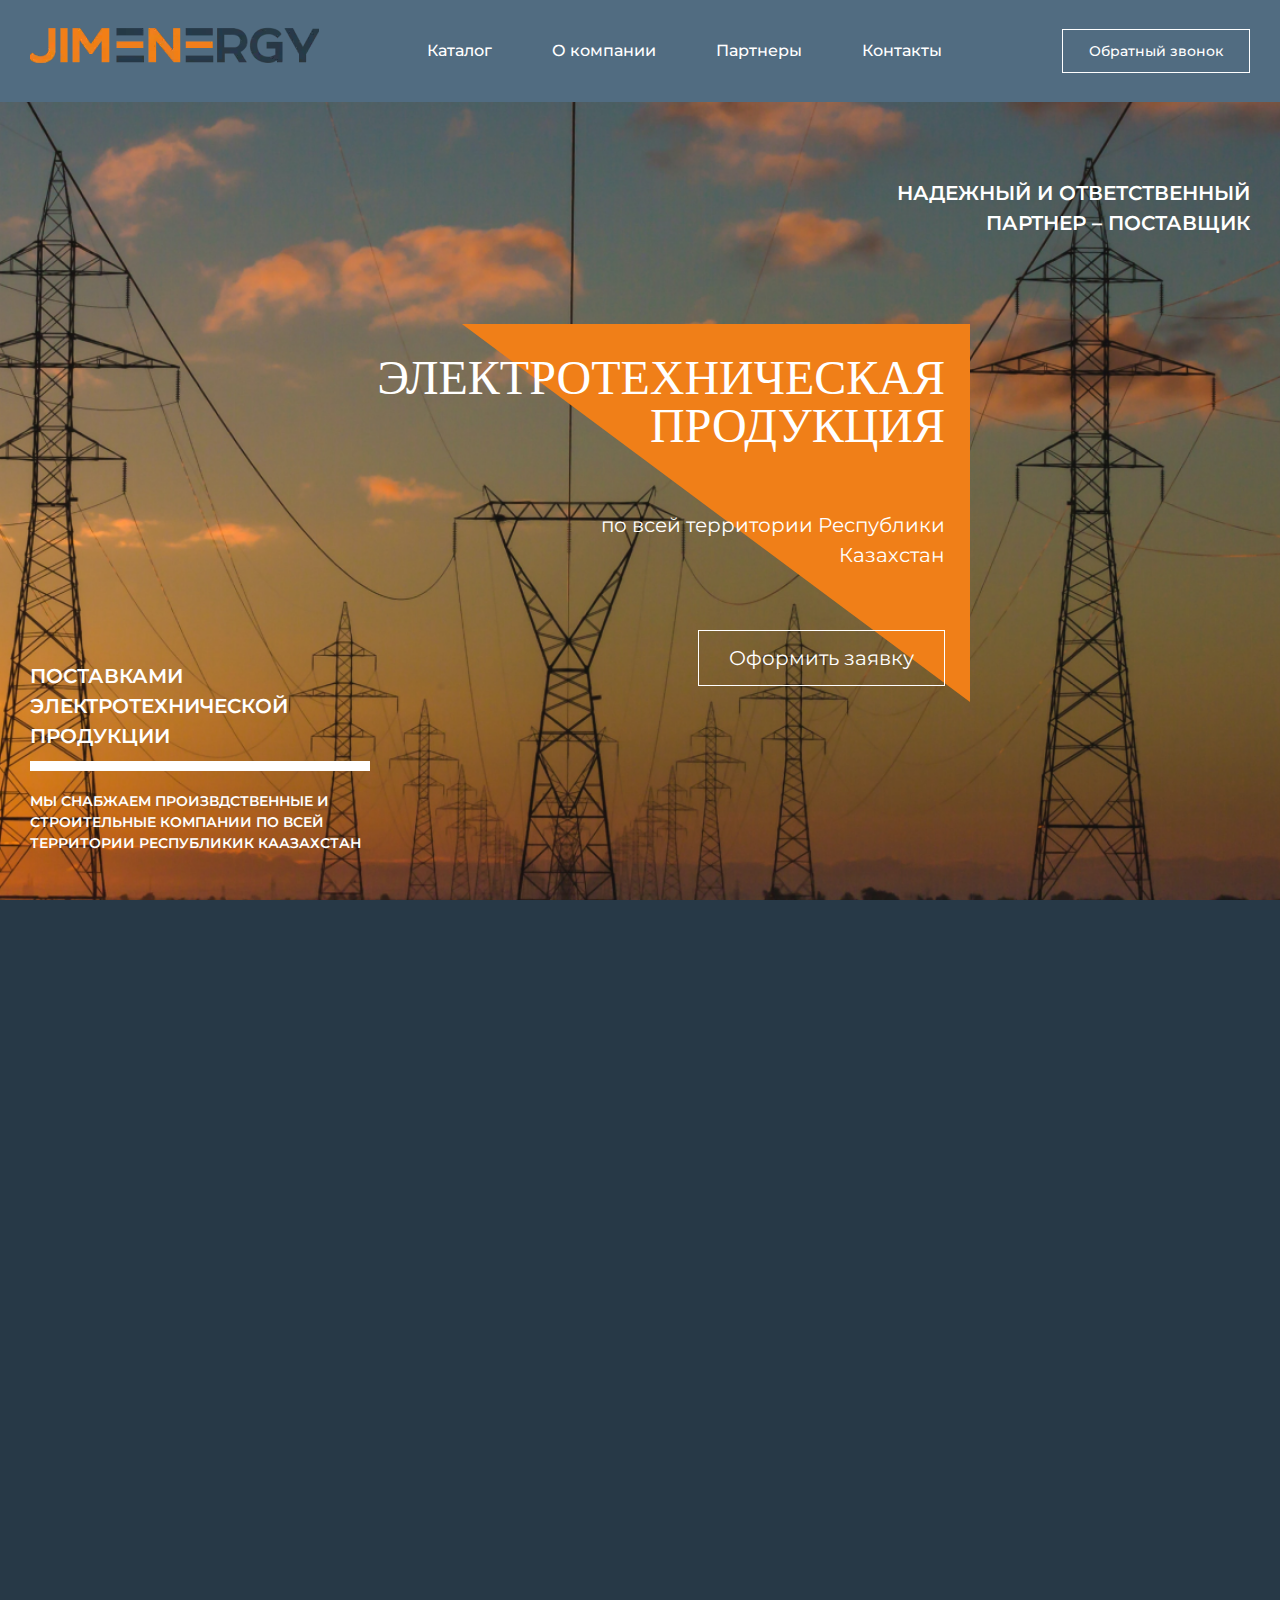
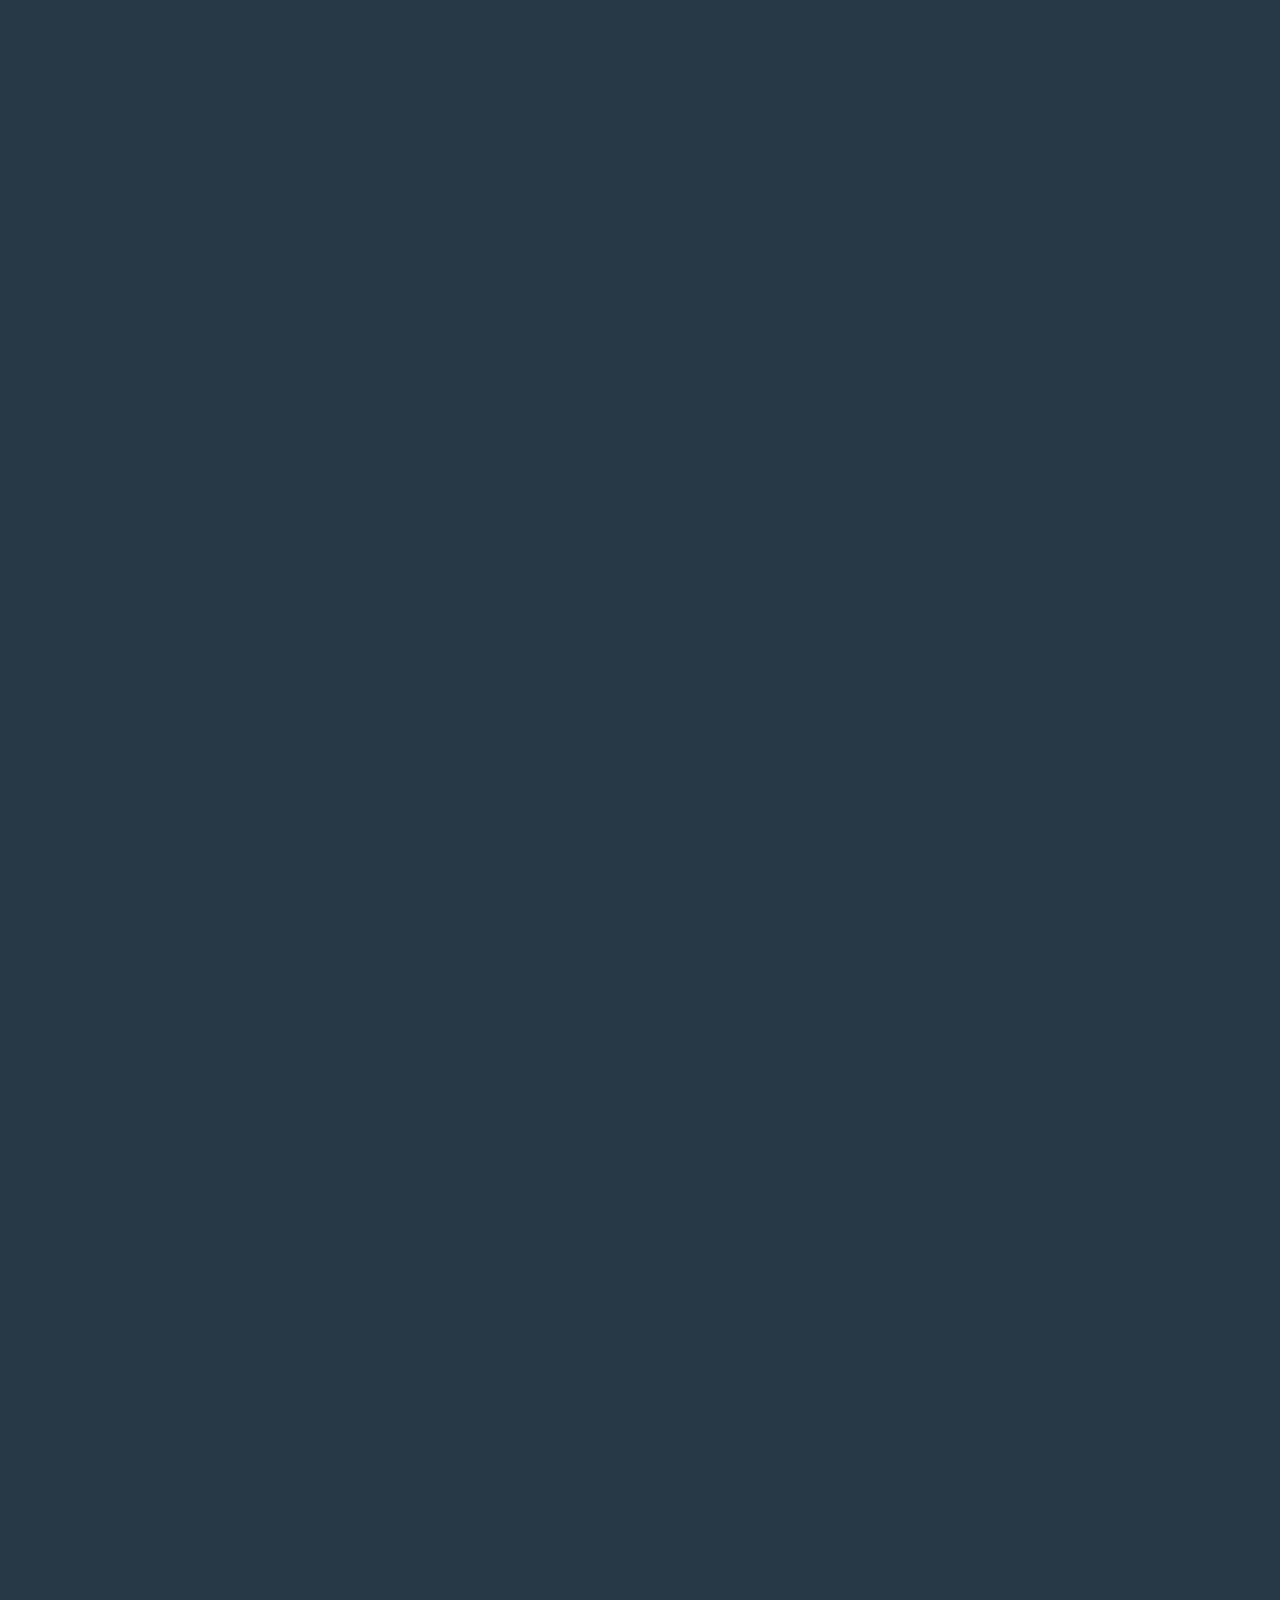
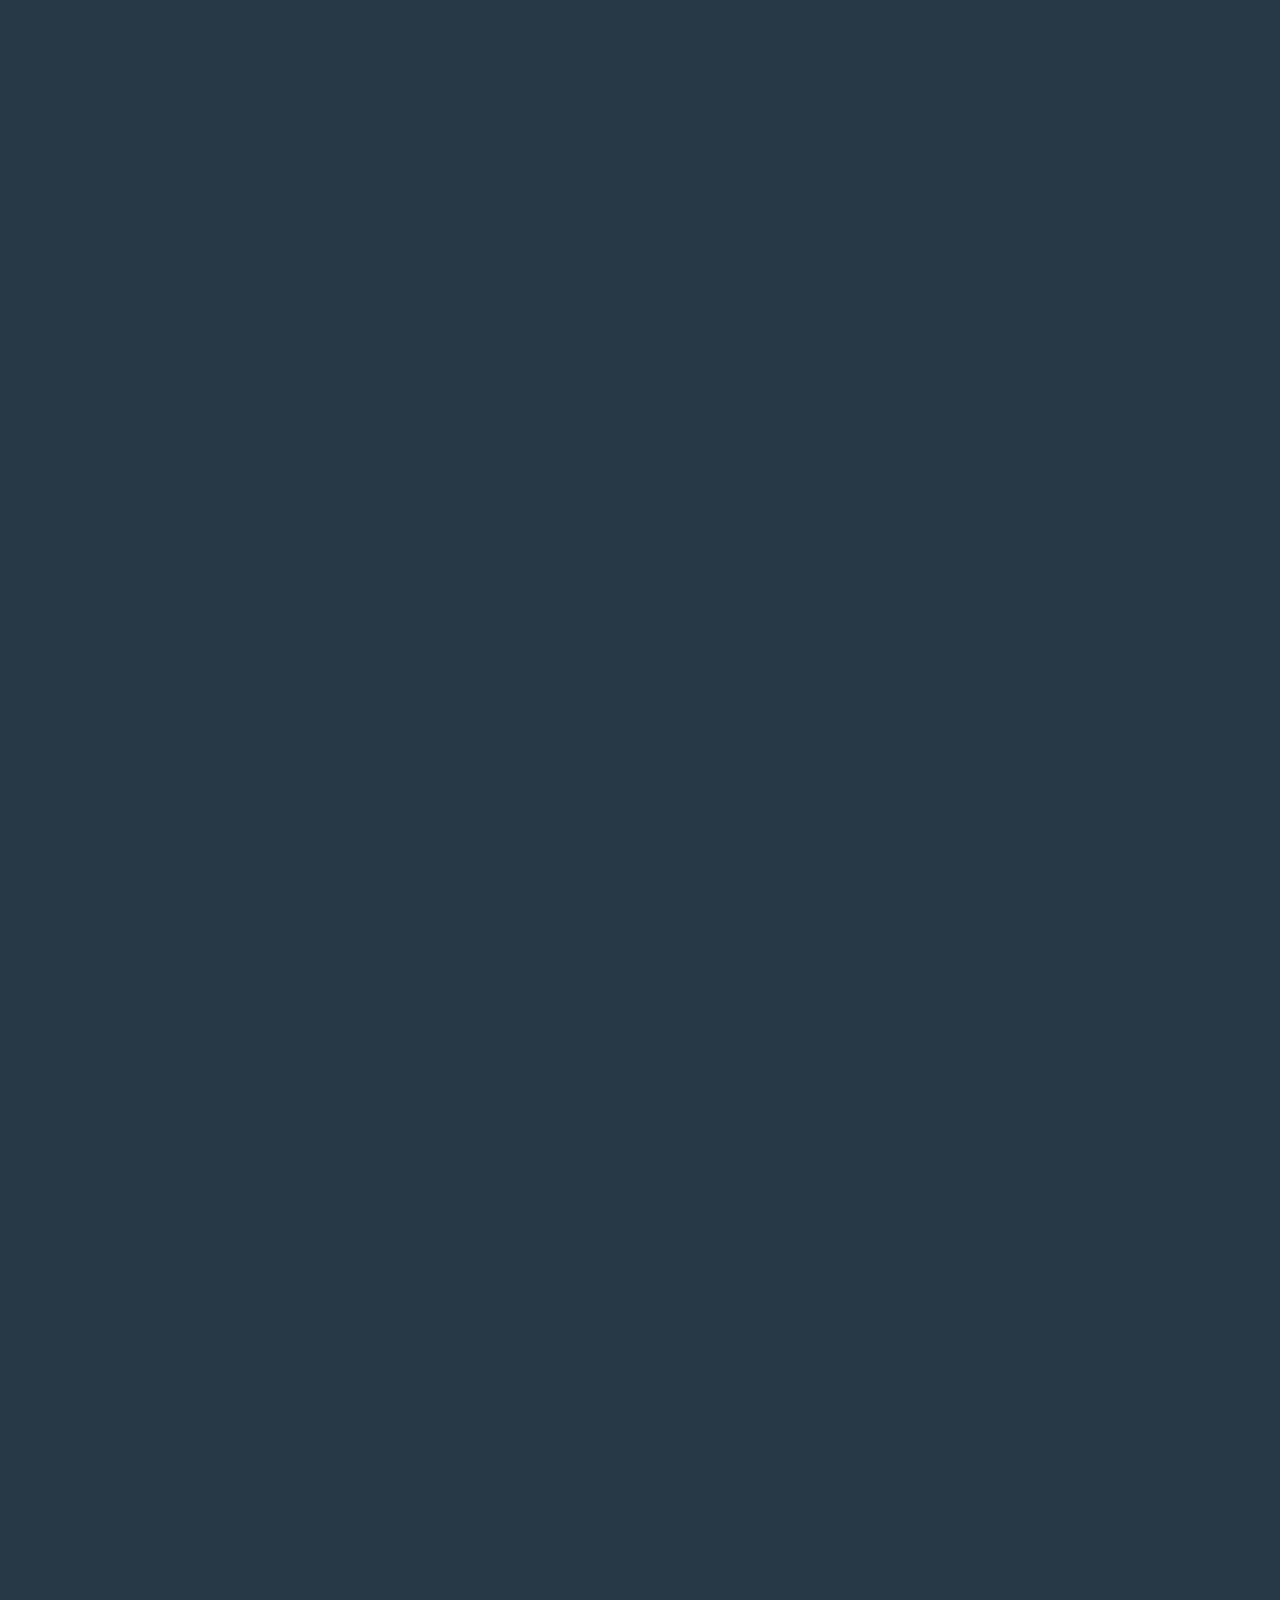
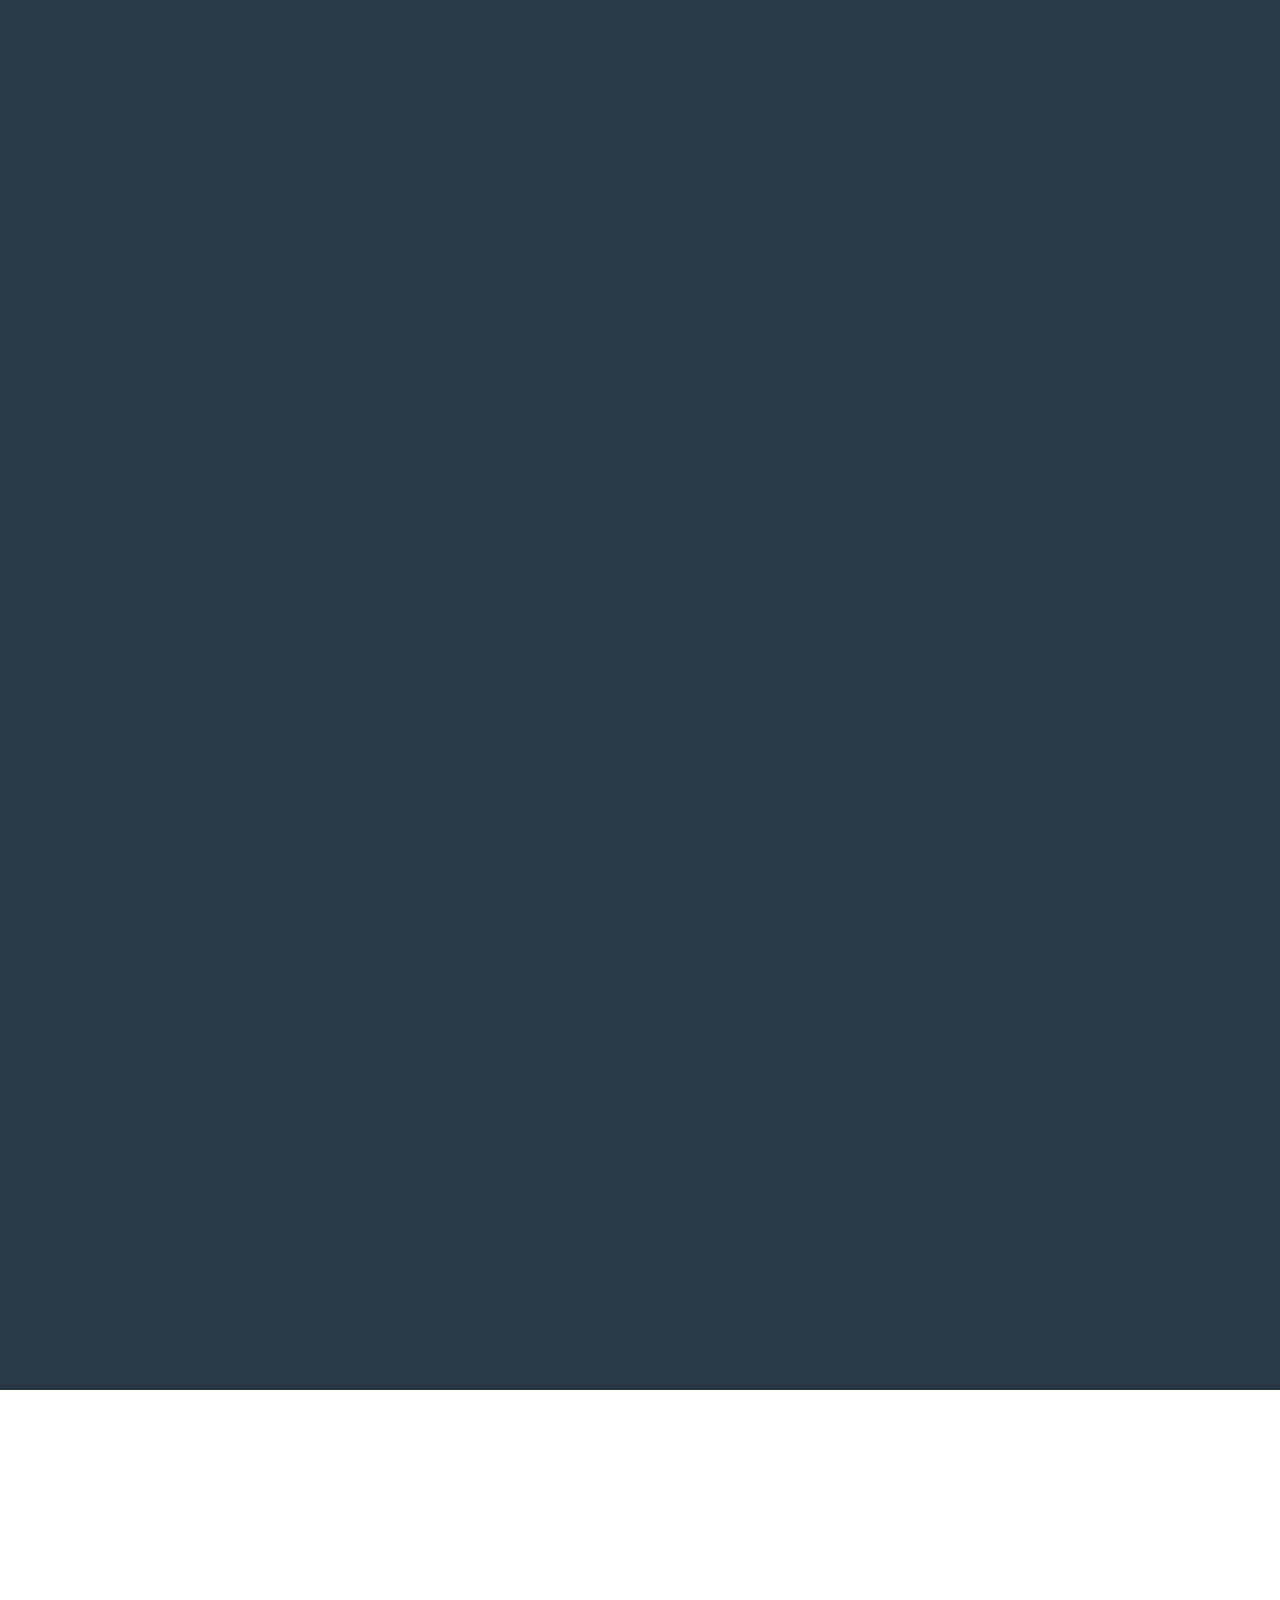
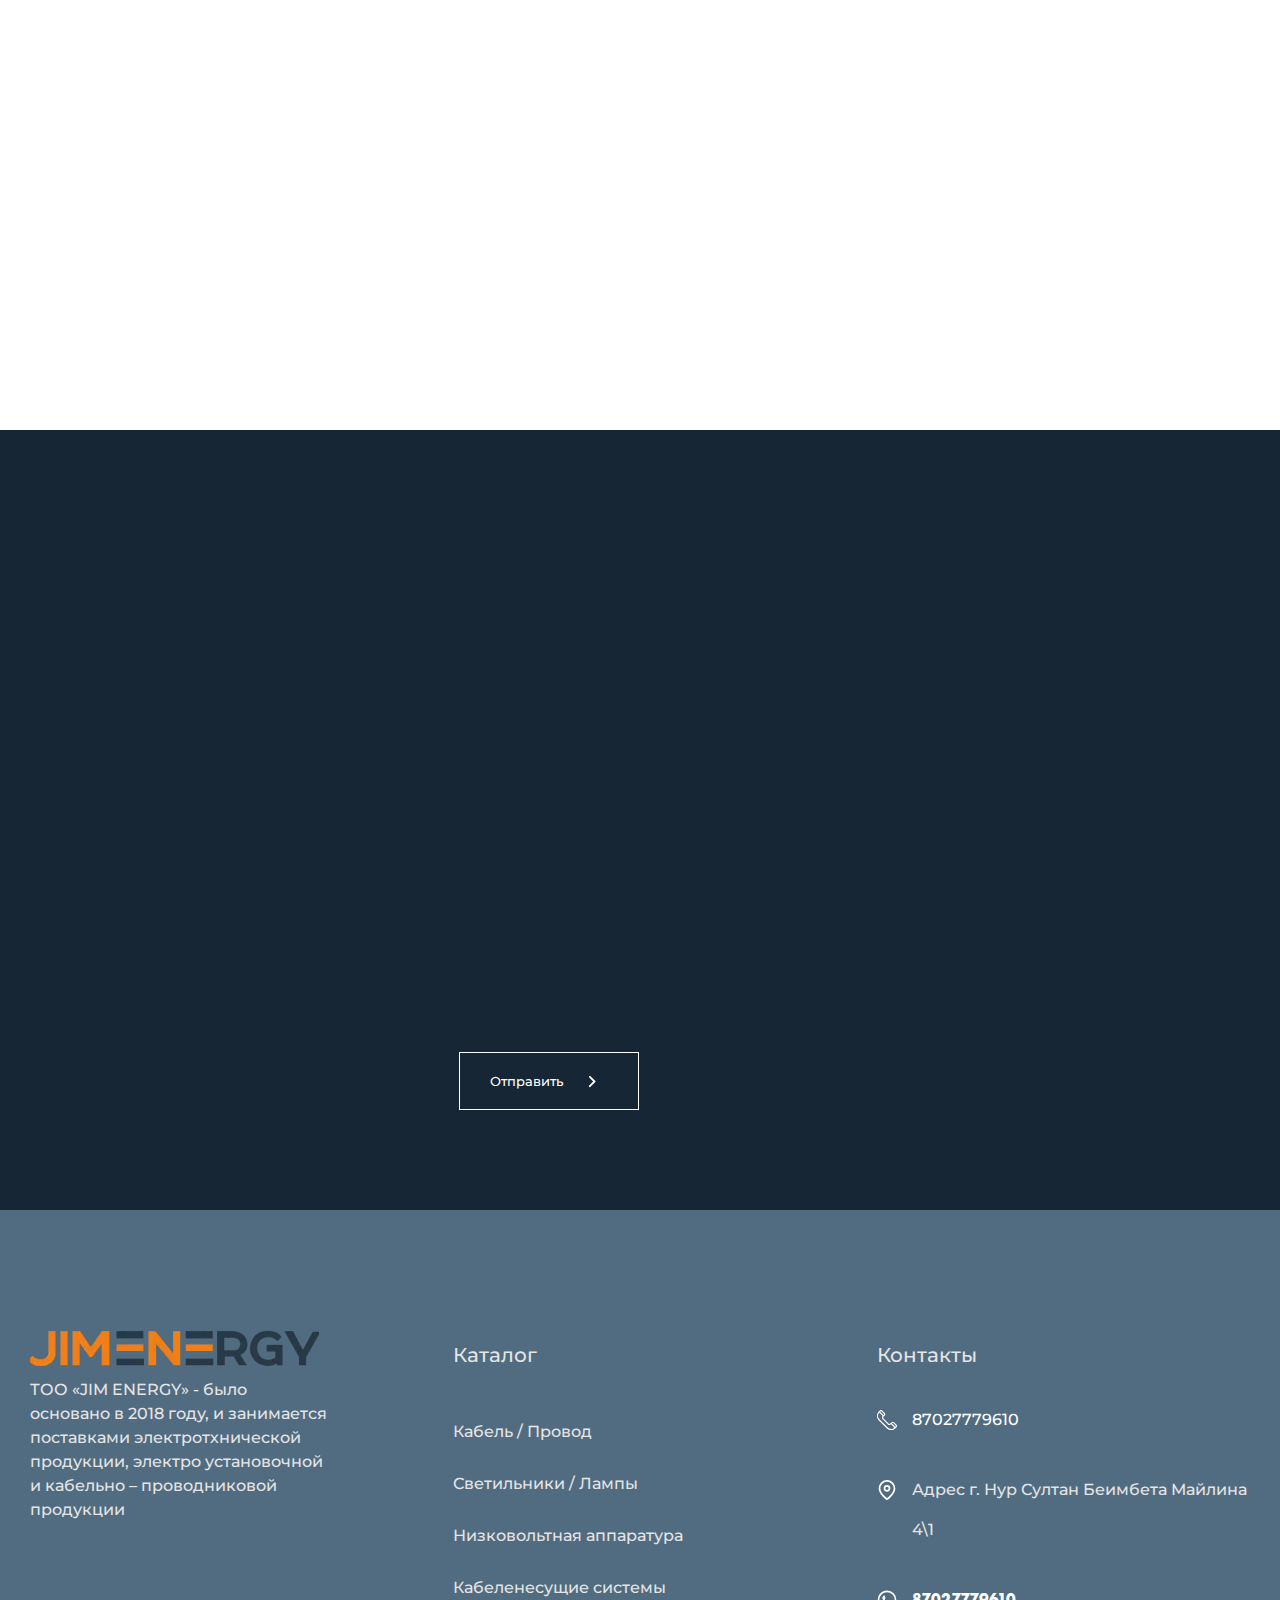
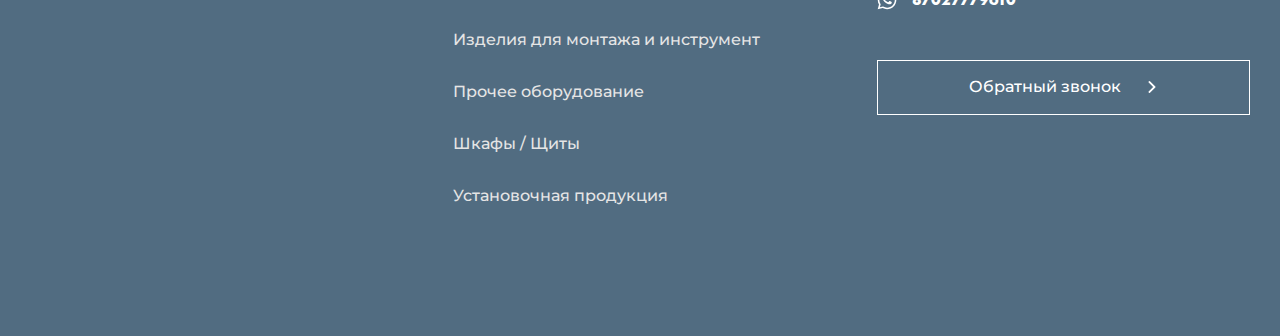
<file: index.html>
<!DOCTYPE html><html lang="ru"><head>    <meta charset="UTF-8">    <meta name="viewport" content="width=device-width, initial-scale=1.0">    <meta http-equiv="X-UA-Compatible" content="ie=edge">    <link rel="stylesheet" href="css/style.min.css">    <title>JimEnergy</title>    <link rel="shortcut icon" href="img/favicon.ico" type="image/x-icon"></head><body>    <div class="wrapper">        <header class="header">    <div class="header__wrapper lock-padding">        <div class="header__content container">            <a href="#" class="header__logo">                <picture><source srcset="img/logo.webp" type="image/webp"><img src="img/logo.png" alt="Логотип компании JimEnergy"></picture>            </a>            <div class=" header__menu menu">                <div class="menu__icon icon-menu">                    <span></span>                </div>                <nav class="menu__body">                    <ul class="menu__list">                        <li><a href="#" class="menu__link" data-goto=".catalog">Каталог</a></li>                        <li><a href="#" class="menu__link" data-goto=".about">О компании</a></li>                        <li><a href="#" class="menu__link" data-goto=".partners">Партнеры</a></li>                        <li><a href="#" class="menu__link" data-goto=".footer">Контакты</a></li>                        <li><a href="form.html" class="menu__link header__button">Обратный звонок</a></li>                    </ul>                </nav>            </div>        </div>    </div></header>        <main class="page">            <section class="intro">                <div class="intro__image ibg">                    <picture><source srcset="img/intro/1.webp" type="image/webp"><img src="img/intro/1.png" alt="Фоновое изображение блока intro"></picture>                </div> <!-- intro__image  фоновое изображение для intro-->                <!-- контент блока intro -->                <div class="intro__content">                    <div class="intro__container container">                        <div class="intro__inner">                            <div class="intro__row intro-top">                                <h4 class="intro-suptitle anim-item anim-no-hide">надежный и ответственный <br>партнер –                                    поставщик</h4>                            </div> <!-- intro-top -->                            <div class="intro__row intro-bottom">                                <div class="intro-bottom-column intro-bottom-left">                                    <h4 class="intro-suptitle anim-item anim-no-hide">                                        поставками <br>электротехнической <br>продукции                                    </h4>                                    <p class="intro-suptitle intro-suptitle-caption anim-item anim-no-hide">                                        Мы снабжаем произвдственные и строительные                                        компании по всей территории Республикик Каазахстан                                    </p>                                </div> <!-- intro-bottom-left -->                                <div class="intro-bottom-column intro-bottom-right">                                    <h1 class="intro__title anim-item anim-no-hide">                                        электротехническая <br>продукция                                    </h1>                                    <p class="intro__info anim-item anim-no-hide">                                        по всей территории Республики Казахстан                                    </p>                                    <a href="#" data-goto=".feedback" class="intro__button anim-item anim-no-hide">                                        Оформить заявку                                    </a>                                    <div class="intro-buttom-background"></div>                                </div> <!-- intro-bottom-right -->                            </div> <!-- intro-bottom -->                        </div> <!-- intro__inner -->                    </div> <!-- intro__container -->                </div> <!-- intro__content -->            </section> <!-- intro -->            <section class="about padding">                <div class="about__container container">                    <h2 class="about__title title anim-item">О компании</h2>                    <div class="about__inner">                        <div class="about__column about__column-text">                            <div class="about__info anim-item">                                ТОО «JIM ENERGY» - было основано в 2018 году, и занимается поставками электротхнической                                продукции, электро установочной и кабельно – проводниковой продукции                            </div>                            <div class="about__info anim-item">                                Мы снабжаем произвдственные и строительные компании по всей территории Республикик                                Каазахстан. Являемся дилерами ведущих                                производителей, таких как:                                <ul class="about__list">                                    <li class="anim-item">IEK</li>                                    <li class="anim-item">EKF</li>                                    <li class="anim-item">Schneider Electric</li>                                    <li class="anim-item">DKC</li>                                    <li class="anim-item">AK KABLO</li>                                </ul>                            </div>                        </div>                        <div class="about__image image anim-item">                            <picture><source srcset="img/about/1.webp" type="image/webp"><img src="img/about/1.jpg" alt="Фотография в блоке about"></picture>                        </div>                    </div>                </div>            </section> <!-- about -->            <section class="benefits padding">                <div class="benefits__inner">                    <h2 class="benefits__title subtitle anim-item">Наши преимущества</h2>                    <div class="benefits__items">                        <div class="benefits__item anim-item">                            <div class="benefits__item-image ibg">                                <picture><source srcset="img/icons/icons.svg#like" type="image/webp"><img src="img/icons/icons.svg#like" alt="1"></picture>                            </div>                            <div class="benefits__item-content">                                <h4>Цена</h4>                                <p>Работаем с заводом, изготовителем и работаем напрямую без посредников</p>                            </div>                        </div>                        <div class="benefits__item anim-item">                            <div class="benefits__item-image ibg">                                <picture><source srcset="img/icons/icons.svg#stopwatch" type="image/webp"><img src="img/icons/icons.svg#stopwatch" alt="2"></picture>                            </div>                            <div class="benefits__item-content">                                <h4>Доступность</h4>                                <p>Вся продукция в наличии на складе, заказные позиции производим в течении 1-7 дней</p>                            </div>                        </div>                        <div class="benefits__item anim-item">                            <div class="benefits__item-image ibg">                                <picture><source srcset="img/icons/icons.svg#industrial-robot" type="image/webp"><img src="img/icons/icons.svg#industrial-robot" alt="3"></picture>                            </div>                            <div class="benefits__item-content">                                <h4>Качество</h4>                                <p>Проводим контроль качества продукции. Используем только качественные материалы</p>                            </div>                        </div>                        <div class="benefits__item anim-item">                            <div class="benefits__item-image ibg">                                <picture><source srcset="img/icons/icons.svg#Group" type="image/webp"><img src="img/icons/icons.svg#Group" alt="4"></picture>                            </div>                            <div class="benefits__item-content">                                <h4>Оплата</h4>                                <p>Любая форма оплаты: наличный и безналичный расчет.</p>                            </div>                        </div>                        <div class="benefits__item anim-item">                            <div class="benefits__item-image ibg">                                <picture><source srcset="img/icons/icons.svg#1" type="image/webp"><img src="img/icons/icons.svg#1" alt="5"></picture>                            </div>                            <div class="benefits__item-content">                                <h4>Надежность</h4>                                <p>Все необходимые документы и сертификаты, стандарты ГОСТ</p>                            </div>                        </div>                        <div class="benefits__item anim-item">                            <div class="benefits__item-image ibg">                                <picture><source srcset="img/icons/icons.svg#rocket" type="image/webp"><img src="img/icons/icons.svg#rocket" alt="6"></picture>                            </div>                            <div class="benefits__item-content">                                <h4>Доставка</h4>                                <p>Оперативная доставка в любой город Казахстана</p>                            </div>                        </div>                    </div>                    <div class="about__inner benefits__info">                        <div class="about__column about__column-text benefits__info-column-text">                            <div class="about__info anim-item">                                Мы успешно работаем с компаниями:                                <ul class="about__list">                                    <li class="anim-item">«Астана Ас»</li>                                    <li class="anim-item">«Комплект Азия Сервис»</li>                                    <li class="anim-item">«Тан-Дан»</li>                                    <li class="anim-item">«GAZCENTER TOO»</li>                                    <li class="anim-item">Филиал ТОО «Olimp Medical Group» в г.Нурсулатан, и другими                                        компаниями Республики Казахстан.</li>                                </ul>                            </div>                            <div class="about__info anim-item">                                Зарекомендовали себя при этом как надежный и ответственный партнер – поставщик. Мы                                получаем                                положительные отзывы от                                крупных строительных компаний таких как:                                <ul class="about__list">                                    <li class="anim-item">BI GROUP</li>                                    <li class="anim-item">Базис А</li>                                    <li class="anim-item">Schneider Electric</li>                                    <li class="anim-item">Стройкласс</li>                                    <li class="anim-item">NAK и многие другие</li>                                </ul>                            </div>                        </div>                        <div class="about__image image anim-item benefits__info-column-iamge">                            <picture><source srcset="img/benefits/1.webp" type="image/webp"><img src="img/benefits/1.jpg" alt="Фотография в блоке about"></picture>                        </div>                    </div>                </div>            </section> <!-- benefits -->            <section class="working padding">                <div class="working__inner">                    <h2 class="working__title subtitle anim-item">Как мы работаем</h2>                </div>            </section> <!-- working -->            <section class="projects padding">                <div class="projects__inner">                    <h2 class="subtitle anim-item">Мы учавствовали на таких проектах как:                    </h2>                    <div class="projects__items">                        <div class="projects__item anim-item">                            <div class="projects__image image">                                <picture><source srcset="img/projects/1.webp" type="image/webp"><img src="img/projects/1.jpg" alt="Фотография с проектов номер 1"></picture>                            </div>                            <p>Акимат г.Кокшетау</p>                        </div>                        <div class="projects__item anim-item">                            <div class="projects__image image">                                <picture><source srcset="img/projects/2.webp" type="image/webp"><img src="img/projects/2.jpg" alt="Фотография с проектов номер 2"></picture>                            </div>                            <p>Многопрофильная больница г.Кокшетау                            </p>                        </div>                        <div class="projects__item anim-item">                            <div class="projects__image image">                                <picture><source srcset="img/projects/3.webp" type="image/webp"><img src="img/projects/3.jpg" alt="Фотография с проектов номер 3"></picture>                            </div>                            <p>Реконструкция школ в селах Балкашино и Сандыктау                            </p>                        </div>                        <div class="projects__item anim-item">                            <div class="projects__image image">                                <picture><source srcset="img/projects/4.webp" type="image/webp"><img src="img/projects/4.jpg" alt="Фотография с проектов номер 4"></picture>                            </div>                            <p>НИШ г.Туркестан                            </p>                        </div>                        <div class="projects__item projects-more anim-item">                            <div class="projects__image image">                                <picture><source srcset="img/projects/5.webp" type="image/webp"><img src="img/projects/5.jpg" alt="Фотография с проектов номер 5"></picture>                            </div>                            <p>НИШ г.Алматы                            </p>                        </div>                        <div class="projects__item projects-more anim-item">                            <div class="projects__image image">                                <picture><source srcset="img/projects/6.webp" type="image/webp"><img src="img/projects/6.jpg" alt="Фотография с проектов номер 6"></picture>                            </div>                            <p>Костанайская область Завод «Соколов Сарыбай»                            </p>                        </div>                        <div class="projects__item projects-more anim-item">                            <div class="projects__image image">                                <picture><source srcset="img/projects/7.webp" type="image/webp"><img src="img/projects/7.jpg" alt="Фотография с проектов номер 7"></picture>                            </div>                            <p>Мегаклимат Астана                            </p>                        </div>                        <div class="projects__item projects-more anim-item">                            <div class="projects__image image">                                <picture><source srcset="img/projects/8.webp" type="image/webp"><img src="img/projects/8.jpg" alt="Фотография с проектов номер 8"></picture>                            </div>                            <p>Филиал АО «Отбасы банк2»</p>                        </div>                    </div>                    <span class="" id="dots"></span>                    <button id="btn-more" onclick="readMore()" class="show-more anim-item">                        Показать ещё                        <picture><source srcset="img/icons/icons.svg#arrow" type="image/webp"><img src="img/icons/icons.svg#arrow" alt="show more"></picture>                    </button>                </div>            </section> <!-- projects -->            <section class="catalog padding">                <div class="catalog__inner">                    <h2 class="title catalog__title anim-item">Каталог</h2>                    <div class="catalog__items">                        <a href="#" class="catalog__item anim-item anim-no-hide">                            <div class="catalog__item-inner">                                <picture><source srcset="img/catalog/1.webp" type="image/webp"><img src="img/catalog/1.png" alt="Позиция в каталоге номер 1"></picture>                                <p>Кабель / Провод</p>                            </div>                        </a>                        <a href="#" class="catalog__item anim-item anim-no-hide">                            <div class="catalog__item-inner">                                <picture><source srcset="img/catalog/2.webp" type="image/webp"><img src="img/catalog/2.png" alt="Позиция в каталоге номер 2"></picture>                                <p>Светильники / Лампы</p>                            </div>                        </a>                        <a href="#" class="catalog__item anim-item anim-no-hide">                            <div class="catalog__item-inner">                                <picture><source srcset="img/catalog/3.webp" type="image/webp"><img src="img/catalog/3.png" alt="Позиция в каталоге номер 3"></picture>                                <p>Низковольтная аппаратура</p>                            </div>                        </a>                        <a href="#" class="catalog__item anim-item anim-no-hide">                            <div class="catalog__item-inner">                                <picture><source srcset="img/catalog/4.webp" type="image/webp"><img src="img/catalog/4.png" alt="Позиция в каталоге номер 4"></picture>                                <p>Кабеленесущие системы</p>                            </div>                        </a>                        <a href="#" class="catalog__item anim-item anim-no-hide">                            <div class="catalog__item-inner">                                <picture><source srcset="img/catalog/5.webp" type="image/webp"><img src="img/catalog/5.png" alt="Позиция в каталоге номер 5"></picture>                                <p>Изделия для монтажа и инструмент</p>                            </div>                        </a>                        <a href="#" class="catalog__item anim-item anim-no-hide">                            <div class="catalog__item-inner">                                <picture><source srcset="img/catalog/6.webp" type="image/webp"><img src="img/catalog/6.png" alt="Позиция в каталоге номер 6"></picture>                                <p>Прочее оборудование</p>                            </div>                        </a>                        <a href="#" class="catalog__item anim-item anim-no-hide">                            <div class="catalog__item-inner">                                <picture><source srcset="img/catalog/7.webp" type="image/webp"><img src="img/catalog/7.png" alt="Позиция в каталоге номер 7"></picture>                                <p>Шкафы / Щиты</p>                            </div>                        </a>                        <a href="#" class="catalog__item anim-item anim-no-hide">                            <div class="catalog__item-inner">                                <picture><source srcset="img/catalog/8.webp" type="image/webp"><img src="img/catalog/8.png" alt="Позиция в каталоге номер 8"></picture>                                <p>Установочная продукция</p>                            </div>                        </a>                    </div>                </div>            </section> <!-- catalog -->            <section class="partners padding">                <div class="partners__inner">                    <div class="partners__title">                        <h2 class="title anim-item">Наши Партнеры</h2>                        <p class="text anim-item">Мы успешно работаем с такими компаниями как:</p>                    </div>                    <div class="partners__items">                        <div class="partners__item anim-item">                            <picture><source srcset="img/partners/1.webp" type="image/webp"><img src="img/partners/1.png" alt="партнёр"></picture>                        </div>                        <div class="partners__item anim-item">                            <picture><source srcset="img/partners/2.webp" type="image/webp"><img src="img/partners/2.png" alt="партнёр"></picture>                        </div>                        <div class="partners__item anim-item">                            <picture><source srcset="img/partners/3.webp" type="image/webp"><img src="img/partners/3.png" alt="партнёр"></picture>                        </div>                        <div class="partners__item anim-item">                            <picture><source srcset="img/partners/4.webp" type="image/webp"><img src="img/partners/4.png" alt="партнёр"></picture>                        </div>                        <div class="partners__item anim-item">                            <picture><source srcset="img/partners/5.webp" type="image/webp"><img src="img/partners/5.png" alt="партнёр"></picture>                        </div>                        <div class="partners__item anim-item">                            <picture><source srcset="img/partners/6.webp" type="image/webp"><img src="img/partners/6.png" alt="партнёр"></picture>                        </div>                        <div class="partners__item anim-item">                            <picture><source srcset="img/partners/7.webp" type="image/webp"><img src="img/partners/7.png" alt="партнёр"></picture>                        </div>                    </div>                </div>            </section> <!-- partners -->            <section class="feedback">                <div class="feedback__map anim-item ibg">                    <picture><source srcset="img/feedback/2.webp" type="image/webp"><img src="img/feedback/2.png" alt="1"></picture>                </div>                <div class="feedback__form">                    <h2 class="feedback__title title anim-item">Обратная связь</h2>                    <form action="#" class="feedback-form" id="form">                        <div class="feedback__item anim-item">                            <input type="text" name="name" id="name" placeholder="Ваше имя" class="form__input req">                        </div>                        <div class="feedback__item anim-item">                            <input type="tel" name="tel" id="tel" placeholder="Ваш номер телефона"                                class="form__input req">                        </div>                        <div class="feedback__item anim-item">                            <textarea name="message" id="formMessage" placeholder="Сообщение"                                class="form__input"></textarea>                        </div>                        <button type="submit" class="form__button anim-item">Отправить</button>                    </form>                </div>            </section> <!-- feedback -->        </main>        <div class="popup" id="popup">    <div class="popup__body">        <div class="popup__content">            <a class="popup__close close-popup" href="#"></a>            <div class="popup__title">Это модальное окно №1</div>            <div class="popup__text">                Lorem ipsum dolor sit amet consectetur, adipisicing elit. Veniam mollitia porro, fugiat libero                voluptatibus totam repudiandae. Repellendus, ratione, autem itaque iure ducimus fugiat doloremque quis                alias nemo dignissimos, culpa dolore?            </div>        </div>    </div></div>        <footer class="footer">    <div class="footer__wrapper padding">        <div class="footer__info">            <a href="#" class="footer__log">                <picture><source srcset="img/logo.webp" type="image/webp"><img src="img/logo.png" alt="Логотип в подвале сайта"></picture>            </a>            <p class="footer__text footer__text-about">                ТОО «JIM ENERGY» - было основано в 2018 году, и занимается поставками электротхнической продукции,                электро установочной                и кабельно – проводниковой продукции            </p>        </div>        <div class="footer__links">            <h4 class="footer__title">Каталог</h4>            <ul class="footer__list">                <li><a href="#" class="footer__link">Кабель / Провод</a></li>                <li><a href="#" class="footer__link">Светильники / Лампы</a></li>                <li><a href="#" class="footer__link">Низковольтная аппаратура</a></li>                <li><a href="#" class="footer__link">Кабеленесущие системы</a></li>                <li><a href="#" class="footer__link">Изделия для монтажа и инструмент</a></li>                <li><a href="#" class="footer__link">Прочее оборудование</a></li>                <li><a href="#" class="footer__link">Шкафы / Щиты</a></li>                <li><a href="#" class="footer__link">Установочная продукция</a></li>            </ul>        </div>        <div class="footer__contact footer__text">            <h4 class="footer__title">Контакты</h4>            <ul class="footer__contacts">                <li class="footer-links">                    <picture><source srcset="img/icons/icons.svg#2" type="image/webp"><img src="img/icons/icons.svg#2" alt="1"></picture>                    <a href="tel:87027779610">87027779610</a>                </li>                <li class="footer-links">                    <picture><source srcset="img/icons/icons.svg#location" type="image/webp"><img src="img/icons/icons.svg#location" alt="2"></picture>                    Адрес г. Нур Султан Беимбета Майлина 4\1                </li>                <li class="footer-links">                    <picture><source srcset="img/icons/icons.svg#whatsapp" type="image/webp"><img src="img/icons/icons.svg#whatsapp" alt="3"></picture>                    <a href="#">87027779610</a>                </li>            </ul>            <a href="form.html" class="button footer__button">                <p>Обратный звонок</p>                <picture><source srcset="img/icons/icons.svg#arrow" type="image/webp"><img src="img/icons/icons.svg#arrow" class="svg-arrow-dims" alt="arrow"></picture>            </a>        </div>    </div></footer>    </div>    <script src="js/script.min.js"></script></body></html>
</file>
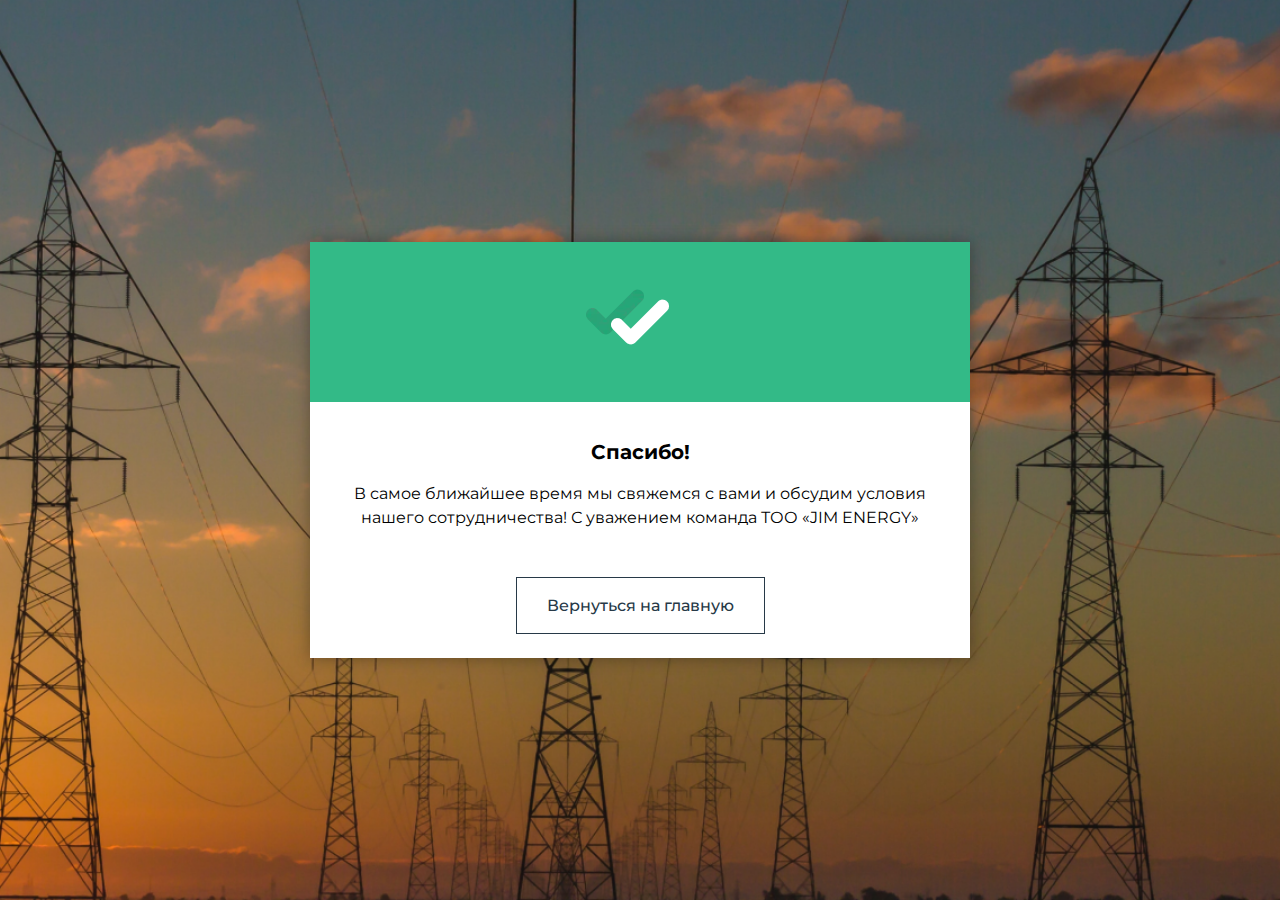
<file: form.html>
<!DOCTYPE html><html lang="ru"><head>    <meta charset="UTF-8">    <meta name="viewport" content="width=device-width, initial-scale=1.0">    <meta http-equiv="X-UA-Compatible" content="ie=edge">    <link rel="stylesheet" href="css/style.min.css">    <title>JimEnergy</title>    <link rel="shortcut icon" href="img/favicon.ico" type="image/x-icon"></head><body>    <div class="wrapper">        <header class="header"></header>        <main class="page">            <section class="intro">                <div class="intro__image ibg">                    <picture><source srcset="img/intro/1.webp" type="image/webp"><img src="img/intro/1.png" alt="Фоновое изображение блока intro"></picture>                </div> <!-- intro__image  фоновое изображение для intro-->                <div class="form-content">                    <div class="form-inner">                        <div class="form-ok">                            <div class="form-image-1">                                <picture><source srcset="img/form/1.webp" type="image/webp"><img src="img/form/1.png" alt="1"></picture>                                <div class="form-image-2">                                    <picture><source srcset="img/form/2.webp" type="image/webp"><img src="img/form/2.png" alt="2"></picture>                                </div>                            </div>                        </div>                        <div class="form-info">                            <h2>Спасибо!</h2>                            <p>В самое ближайшее время мы свяжемся с вами и обсудим условия нашего сотрудничества!                                С уважением команда ТОО «JIM ENERGY»</p>                            <a href="index.html" class="form-button">Вернуться на главную</a>                        </div>                    </div>                </div>            </section> <!-- intro -->        </main>    </div>    <script src="js/script.min.js"></script></body></html>
</file>
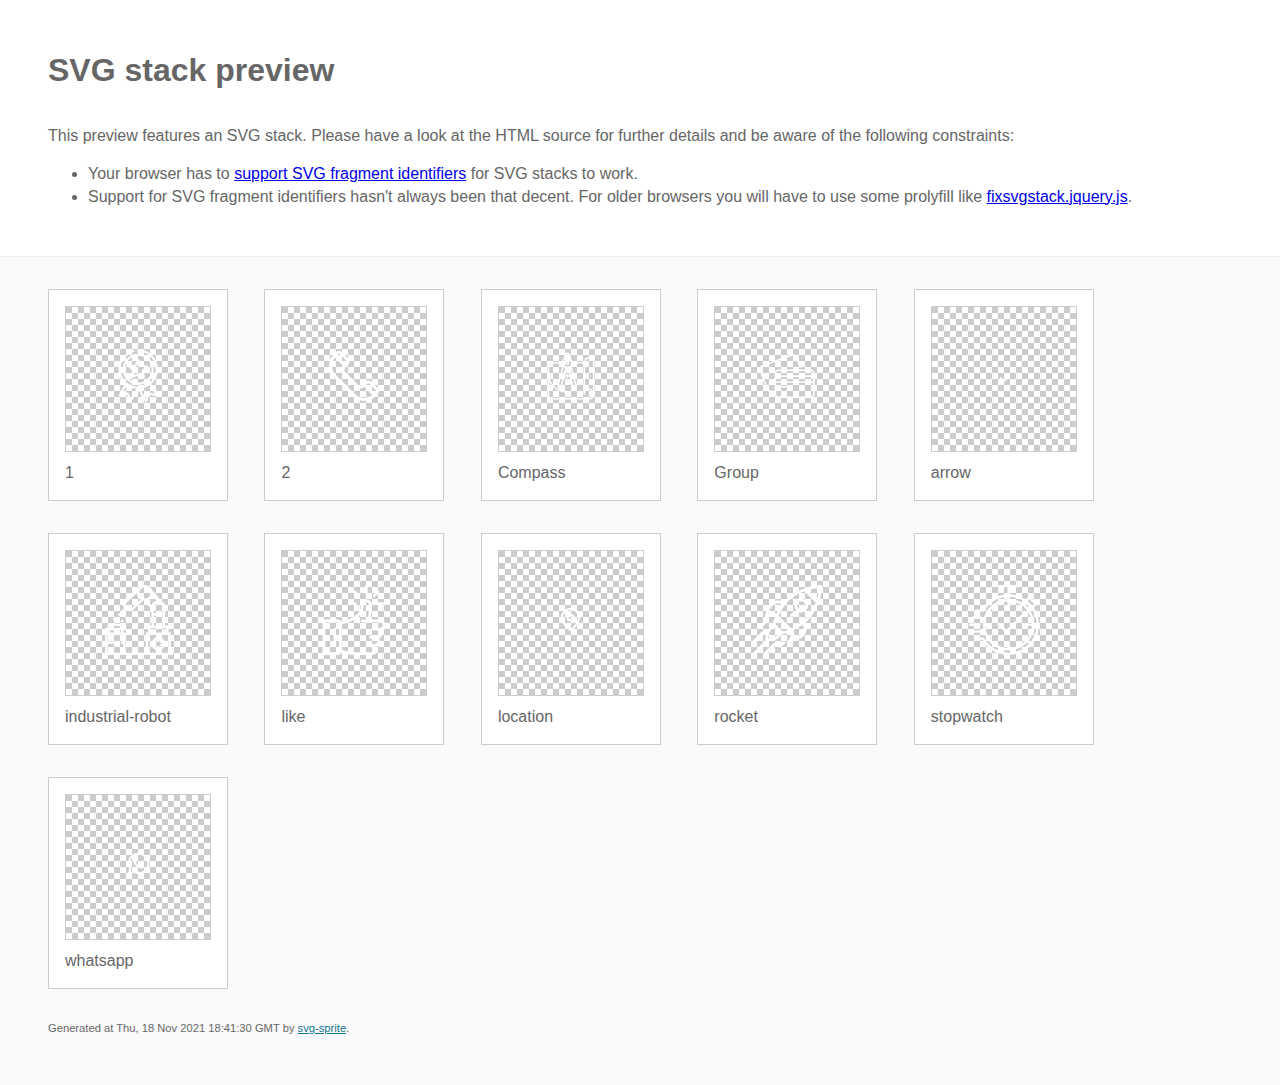
<file: img/stack/sprite.stack.html>
<!DOCTYPE html>
<html lang="en" xmlns="http://www.w3.org/1999/xhtml">
	<head>
		<meta charset="utf-8"/>
		<meta http-equiv="X-UA-Compatible" content="IE=Edge"/>
		<title>SVG stack preview | svg-sprite</title>
		<style>@charset "UTF-8";body{padding:0;margin:0;color:#666;background:#fafafa;font-family:Arial,Helvetica,sans-serif;font-size:1em;line-height:1.4}header{display:block;padding:3em 3em 2em 3em;background-color:#fff}header p{margin:2em 0 0 0}section{border-top:1px solid #eee;padding:2em 3em 0 3em}section ul{margin:0;padding:0}section li{display:inline;display:inline-block;background-color:#fff;position:relative;margin:0 2em 2em 0;vertical-align:top;border:1px solid #ccc;padding:1em 1em 3em 1em;cursor:default}.icon-box{margin:0;width:144px;height:144px;position:relative;background:#ccc url("[data-uri]") top left repeat;border:1px solid #ccc;display:table-cell;vertical-align:middle;text-align:center}.icon{display:inline;display:inline-block}h1{margin-top:0}h2{margin:0;padding:0;font-size:1em;font-weight:normal;white-space:nowrap;overflow:hidden;text-overflow:ellipsis;position:absolute;left:1em;right:1em;bottom:1em}footer{display:block;margin:0;padding:0 3em 3em 3em}footer p{margin:0;font-size:.7em}footer a{color:#0f7595;margin-left:0}</style>

<!--

Sprite shape dimensions
====================================================================================================
You will need to set the sprite shape dimensions via CSS when you use them as stack SVGs, otherwise
they would become a huge 100% in size. You may use the following dimension classes for doing so.
They might well be outsourced to an external stylesheet of course.

-->

<style type="text/css">
	.svg-1-dims { width: 53px; height: 70px; }
	.svg-2-dims { width: 50px; height: 50px; }
	.svg-Compass-dims { width: 48px; height: 48px; }
	.svg-Group-dims { width: 70px; height: 56px; }
	.svg-arrow-dims { width: 12px; height: 9px; }
	.svg-industrial-robot-dims { width: 70px; height: 70px; }
	.svg-like-dims { width: 70px; height: 70px; }
	.svg-location-dims { width: 23px; height: 23px; }
	.svg-rocket-dims { width: 70px; height: 70px; }
	.svg-stopwatch-dims { width: 70px; height: 70px; }
	.svg-whatsapp-dims { width: 23px; height: 23px; }
</style>

<!--
====================================================================================================
-->

	</head>
	<body>
		<header>
			<h1>SVG stack preview</h1>
			<p>This preview features an SVG stack. Please have a look at the HTML source for further details and be aware of the following constraints:</p>
			<ul>
				<li>Your browser has to <a href="http://caniuse.com/#feat=svg-fragment" target="_blank" rel="noopener noreferrer">support SVG fragment identifiers</a> for SVG stacks to work.</li>
				<li>Support for SVG fragment identifiers hasn't always been that decent. For older browsers you will have to use some prolyfill like <a href="https://github.com/preciousforever/SVG-Stacker/blob/master/fixsvgstack.jquery.js" target="_blank" rel="noopener noreferrer">fixsvgstack.jquery.js</a>.</li>
			</ul>
		</header>
		<section>

<!--

SVG stack
====================================================================================================
These SVG images make use of fragment identifiers (IDs) to reference certain portions of the
external sprite. By default, all shapes inside the sprite are hidden by CSS. The `:target` pseudo
selector is used to show the very shape that is referenced by the fragment identifier.

-->

			<ul>

				<li title="1">
					<div class="icon-box">

						<!-- 1 -->
						<img src="../icons/icons.svg#1" class="svg-1-dims" alt="1"/>

					</div>
					<h2>1</h2>
				</li>
				<li title="2">
					<div class="icon-box">

						<!-- 2 -->
						<img src="../icons/icons.svg#2" class="svg-2-dims" alt="2"/>

					</div>
					<h2>2</h2>
				</li>
				<li title="Compass">
					<div class="icon-box">

						<!-- Compass -->
						<img src="../icons/icons.svg#Compass" class="svg-Compass-dims" alt="Compass"/>

					</div>
					<h2>Compass</h2>
				</li>
				<li title="Group">
					<div class="icon-box">

						<!-- Group -->
						<img src="../icons/icons.svg#Group" class="svg-Group-dims" alt="Group"/>

					</div>
					<h2>Group</h2>
				</li>
				<li title="arrow">
					<div class="icon-box">

						<!-- arrow -->
						<img src="../icons/icons.svg#arrow" class="svg-arrow-dims" alt="arrow"/>

					</div>
					<h2>arrow</h2>
				</li>
				<li title="industrial-robot">
					<div class="icon-box">

						<!-- industrial-robot -->
						<img src="../icons/icons.svg#industrial-robot" class="svg-industrial-robot-dims" alt="industrial-robot"/>

					</div>
					<h2>industrial-robot</h2>
				</li>
				<li title="like">
					<div class="icon-box">

						<!-- like -->
						<img src="../icons/icons.svg#like" class="svg-like-dims" alt="like"/>

					</div>
					<h2>like</h2>
				</li>
				<li title="location">
					<div class="icon-box">

						<!-- location -->
						<img src="../icons/icons.svg#location" class="svg-location-dims" alt="location"/>

					</div>
					<h2>location</h2>
				</li>
				<li title="rocket">
					<div class="icon-box">

						<!-- rocket -->
						<img src="../icons/icons.svg#rocket" class="svg-rocket-dims" alt="rocket"/>

					</div>
					<h2>rocket</h2>
				</li>
				<li title="stopwatch">
					<div class="icon-box">

						<!-- stopwatch -->
						<img src="../icons/icons.svg#stopwatch" class="svg-stopwatch-dims" alt="stopwatch"/>

					</div>
					<h2>stopwatch</h2>
				</li>
				<li title="whatsapp">
					<div class="icon-box">

						<!-- whatsapp -->
						<img src="../icons/icons.svg#whatsapp" class="svg-whatsapp-dims" alt="whatsapp"/>

					</div>
					<h2>whatsapp</h2>
				</li>
			</ul>

<!--
====================================================================================================
-->

		</section>
		<footer>
			<p>Generated at Thu, 18 Nov 2021 18:41:30 GMT by <a href="https://github.com/svg-sprite/svg-sprite" target="_blank" rel="noopener noreferrer">svg-sprite</a>.</p>
		</footer>
	</body>
</html>
</file>
<file: css/style.min.css>
@charset "UTF-8";@import url(https://fonts.googleapis.com/css?family=Playfair+Display+SC:regular,700);@import url(https://fonts.googleapis.com/css?family=Montserrat:400,500,600,700);@import url(https://fonts.googleapis.com/css?family=Ubuntu:400);@font-face{font-family:Futura;font-display:swap;src:url("../fonts/ofont.ru_Futura PT.woff2") format("woff2"),url("../fonts/ofont.ru_Futura PT.woff") format("woff");font-weight:800;font-style:bold}*{padding:0;margin:0;border:0}*,:after,:before{-webkit-box-sizing:border-box;box-sizing:border-box}:active,:focus{outline:0}a:active,a:focus{outline:0}aside,footer,header,nav{display:block}body,html{height:100%;width:100%;font-size:100%;font-family:-apple-system,BlinkMacSystemFont,Segoe UI,Roboto,Oxygen,Ubuntu,Cantarell,Fira Sans,Droid Sans,Helvetica Neue,sans-serif;line-height:1;font-size:14px;-ms-text-size-adjust:100%;-moz-text-size-adjust:100%;-webkit-text-size-adjust:100%}button,input,textarea{font-family:Montserrat}input::-ms-clear{display:none}button{cursor:pointer}button::-moz-focus-inner{padding:0;border:0}a,a:visited{text-decoration:none}a:hover{text-decoration:none}ul li{list-style:none}img{vertical-align:top}h1,h2,h3,h4,h5,h6{font-size:inherit;font-weight:400}input[type=email],input[type=tel],input[type=text],textarea{-webkit-appearance:none;-moz-appearance:none;appearance:none}.input{border-radius:0!important;width:100%;display:block;padding:0 20px;font-size:20px;height:50px}.input._error{border:2px solid red}textarea.input{resize:none;padding:0 0}body,html{height:100%}body{color:#fff;font-size:48px;font-family:Montserrat;background-color:#273947}body.lock{overflow:hidden}.container{max-width:1260px;margin:0 auto;padding:0 20px}.wrapper{width:100%;min-height:100vh;display:-webkit-box;display:-ms-flexbox;display:flex;-webkit-box-orient:vertical;-webkit-box-direction:normal;-ms-flex-direction:column;flex-direction:column;overflow:hidden}.page{-webkit-box-flex:1;-ms-flex:1 1 auto;flex:1 1 auto}.ibg{background-position:center;background-size:cover;background-repeat:no-repeat;position:relative}.ibg img{width:0;height:0;position:absolute;top:0;left:0;opacity:0;visibility:hidden;-o-object-fit:cover;object-fit:cover}.title{font-family:PlayfairDisplaySC;line-height:116.6666666667%;text-transform:uppercase;white-space:nowrap;font-size:48px;margin-bottom:110px;opacity:0;-webkit-transform:translate(-100%,0);-ms-transform:translate(-100%,0);transform:translate(-100%,0);-webkit-transition:all .8s ease;-o-transition:all .8s ease;transition:all .8s ease}.title.active{opacity:1;-webkit-transform:translate(0,0);-ms-transform:translate(0,0);transform:translate(0,0)}.subtitle{font-family:PlayfairDisplaySC;font-size:36px;font-weight:700;margin-bottom:50px;opacity:0;-webkit-transform:translate(-100%,0);-ms-transform:translate(-100%,0);transform:translate(-100%,0);-webkit-transition:all .8s ease;-o-transition:all .8s ease;transition:all .8s ease}.subtitle.active{opacity:1;-webkit-transform:translate(0,0);-ms-transform:translate(0,0);transform:translate(0,0)}.padding{padding-top:120px;padding-bottom:120px}.image{position:relative;-ms-flex-item-align:start;align-self:flex-start}.image img{position:relative;border-radius:2px}.image::before{border-radius:2px;content:"";position:absolute;width:100%;height:100%;top:20px;left:20px;z-index:-1;background-color:#f07f18}body.pc .menu__list>li:hover .menu__sub-list{opacity:1;visibility:visible;-webkit-transform:translate(0,0);-ms-transform:translate(0,0);transform:translate(0,0);pointer-events:all}body.touch .menu__arrow{display:block;width:0;height:0;margin-left:5px;border-left:5px solid transparent;border-right:5px solid transparent;border-top:10px solid #333;-webkit-transition:-webkit-transform .3s ease;transition:-webkit-transform .3s ease;-o-transition:transform .3s ease;transition:transform .3s ease;transition:transform .3s ease,-webkit-transform .3s ease}body.touch .menu__list>li{display:-webkit-box;display:-ms-flexbox;display:flex;-webkit-box-align:center;-ms-flex-align:center;align-items:center}body.touch .menu__link{-webkit-box-flex:1;-ms-flex:1 1 auto;flex:1 1 auto}body.touch .menu__list>li.active .menu__sub-list{opacity:1;visibility:visible;-webkit-transform:translate(0,0);-ms-transform:translate(0,0);transform:translate(0,0);pointer-events:all}body.touch .menu__list>li.active .menu__arrow{-webkit-transform:rotate(-180deg);-ms-transform:rotate(-180deg);transform:rotate(-180deg)}.header{position:absolute;width:100%;top:0;left:0;min-height:70px}.header.scroll .header__wrapper{padding:5px 0}.header__wrapper{padding:27px 0;position:fixed;top:0;left:0;width:100%;z-index:10;background-color:#516c81;-webkit-transition:padding .3s ease;-o-transition:padding .3s ease;transition:padding .3s ease}.header__content{display:-webkit-box;display:-ms-flexbox;display:flex;-webkit-box-align:center;-ms-flex-align:center;align-items:center;-webkit-box-pack:justify;-ms-flex-pack:justify;justify-content:space-between}.header__logo img{width:100%}.menu__icon{display:none}.menu__list>li{position:relative}.menu__link{color:#fff;white-space:nowrap;font-size:16px;font-weight:500;opacity:1;-webkit-transition:opacity .3s ease;-o-transition:opacity .3s ease;transition:opacity .3s ease;-webkit-transition:all .3s ease;-o-transition:all .3s ease;transition:all .3s ease}.header__button{padding:14px 26px;color:#fff;border:1px solid #fff;font-size:14px;margin-left:60px;-webkit-transition:all .3s ease;-o-transition:all .3s ease;transition:all .3s ease}.footer{background-color:#516c81;padding:0 20px;display:grid;grid-template-columns:1fr minmax(auto,1220px) 1fr;grid-template-rows:1fr}.footer__wrapper{grid-column:2/3;display:grid;grid-template-columns:repeat(auto-fit,minmax(270px,1fr));-webkit-column-gap:50px;-moz-column-gap:50px;column-gap:50px}.footer__link,.footer__text,.footer__title{font-weight:500;line-height:250%;font-size:16px;color:#e5e5e5}.footer__text-about{line-height:150%;max-width:300px}.footer__title{font-size:20px!important;margin-bottom:20px}.footer__button{color:#fff;padding:0 30px;border:1px solid #fff;min-height:55px;gap:25px;display:-webkit-box;display:-ms-flexbox;display:flex;-webkit-box-align:center;-ms-flex-align:center;align-items:center;-webkit-box-pack:center;-ms-flex-pack:center;justify-content:center;margin-top:40px;-webkit-transition:all .3s ease;-o-transition:all .3s ease;transition:all .3s ease}.footer__button picture{-webkit-transform:rotate(-90deg);-ms-transform:rotate(-90deg);transform:rotate(-90deg);width:12px;height:12px}.footer__contacts{display:-webkit-box;display:-ms-flexbox;display:flex;-webkit-box-orient:vertical;-webkit-box-direction:normal;-ms-flex-direction:column;flex-direction:column;gap:30px}.footer-links{display:-webkit-box;display:-ms-flexbox;display:flex;gap:15px}.footer-links a{color:#fff}.footer-links img,.footer-links picture{height:20px;-webkit-box-flex:0;-ms-flex:0 0 20px;flex:0 0 20px;position:relative;top:50%}.footer-links:nth-child(3){font-family:Futura}.footer__list{line-height:40px}.popup{width:100%;height:100%;position:fixed;top:0;left:0;z-index:50;background-color:rgba(0,0,0,.8);opacity:0;visibility:hidden;overflow-y:auto;overflow-x:hidden;-webkit-transition:all .5s ease;-o-transition:all .5s ease;transition:all .5s ease}.popup.open{opacity:1;visibility:visible}.popup__body{min-height:100%;padding:30px 10px;display:-webkit-box;display:-ms-flexbox;display:flex;-webkit-box-align:center;-ms-flex-align:center;align-items:center;-webkit-box-pack:center;-ms-flex-pack:center;justify-content:center;-webkit-transition:all .5s ease;-o-transition:all .5s ease;transition:all .5s ease}.popup__content{max-width:800px;padding:20px;background-color:#fff;color:#000;position:relative;opacity:0;-webkit-transform:perspective(600px) translate(0,-100%) rotateX(45deg);transform:perspective(600px) translate(0,-100%) rotateX(45deg);-webkit-transition:all .5s ease;-o-transition:all .5s ease;transition:all .5s ease}.popup.open .popup__content{opacity:1;-webkit-transform:perspective(600px) translate(0,0) rotateX(0);transform:perspective(600px) translate(0,0) rotateX(0)}.popup__close{width:20px;height:15px;position:absolute;top:10px;right:10px;font-size:20px}.popup__close::after,.popup__close::before{content:"";position:absolute;width:100%;height:10%;left:0;background-color:#333}.popup__close::before{top:50%;-webkit-transform:rotate(-45deg) translate(0,-50%);-ms-transform:rotate(-45deg) translate(0,-50%);transform:rotate(-45deg) translate(0,-50%)}.popup__close::after{bottom:50%;-webkit-transform:rotate(45deg) translate(0,50%);-ms-transform:rotate(45deg) translate(0,50%);transform:rotate(45deg) translate(0,50%)}.popup__title{font-size:40px;font-weight:700;margin-bottom:1em}.popup__text{font-size:20px;line-height:150%}body.pc .intro__image{background-attachment:fixed}.intro{min-height:100vh;position:relative}.intro .intro__image{position:absolute;width:100%;height:100%;top:0;left:0}.intro__content{position:relative;z-index:2;margin-top:102px}.intro__inner{display:-webkit-box;display:-ms-flexbox;display:flex;-webkit-box-orient:vertical;-webkit-box-direction:normal;-ms-flex-direction:column;flex-direction:column}.intro-top{text-align:right;padding:76px 0;padding-bottom:116px}.intro-suptitle{font-weight:600;line-height:150%;text-transform:uppercase;font-size:20px;opacity:0;-webkit-transition:all .8s ease;-o-transition:all .8s ease;transition:all .8s ease}.intro-suptitle.active{opacity:1}.intro-suptitle-caption{font-size:14px}.intro-bottom{-webkit-box-flex:0;-ms-flex:0 1 500px;flex:0 1 500px;display:-webkit-box;display:-ms-flexbox;display:flex}.intro-bottom-left{max-width:340px;-ms-flex-item-align:end;align-self:flex-end}.intro-bottom-left h4{position:relative;margin-bottom:40px}.intro-bottom-left h4::after{content:"";position:absolute;width:100%;height:10px;bottom:-20px;left:0;background-color:#fff}.intro-bottom-right{text-align:right;max-width:550px;display:-webkit-inline-box;display:-ms-inline-flexbox;display:inline-flex;-webkit-box-align:end;-ms-flex-align:end;align-items:flex-end;-webkit-box-orient:vertical;-webkit-box-direction:normal;-ms-flex-direction:column;flex-direction:column;gap:60px;position:relative}.intro-bottom-right .intro-buttom-background{position:absolute;z-index:-1;top:-30px;right:-25px;width:0;height:0;border-style:solid;border-width:0 508px 378px 0;border-color:transparent #f07f18 transparent transparent}.intro__title{font-family:PlayfairDisplaySC;text-transform:uppercase;white-space:nowrap;font-size:48px;opacity:0;-webkit-transform:translate(-100%,0);-ms-transform:translate(-100%,0);transform:translate(-100%,0);-webkit-transition:all .8s ease;-o-transition:all .8s ease;transition:all .8s ease}.intro__title.active{opacity:1;-webkit-transform:translate(0,0);-ms-transform:translate(0,0);transform:translate(0,0)}.intro__info{max-width:350px;line-height:150%;font-size:20px;opacity:0;-webkit-transition:all .8s ease;-o-transition:all .8s ease;transition:all .8s ease}.intro__info.active{opacity:1}.intro__button{display:-webkit-inline-box;display:-ms-inline-flexbox;display:inline-flex;max-width:250px;color:#fff;border:1px solid #fff;padding:17px 30px;font-size:20px;-webkit-transition:all .3s ease;-o-transition:all .3s ease;transition:all .3s ease;opacity:0;-webkit-transition:all .8s ease;-o-transition:all .8s ease;transition:all .8s ease}.intro__button.active{opacity:1}.about__inner{display:-webkit-box;display:-ms-flexbox;display:flex;-webkit-box-pack:justify;-ms-flex-pack:justify;justify-content:space-between;gap:60px}.about__info{font-weight:600;line-height:150%;font-size:20px;opacity:0;-webkit-transform:translate(-100%,0);-ms-transform:translate(-100%,0);transform:translate(-100%,0);-webkit-transition:all .8s ease;-o-transition:all .8s ease;transition:all .8s ease}.about__info.active{opacity:1;-webkit-transform:translate(0,0);-ms-transform:translate(0,0);transform:translate(0,0)}.about__list li{position:relative;margin-left:15px;opacity:0;-webkit-transform:translate(-100%,0);-ms-transform:translate(-100%,0);transform:translate(-100%,0);-webkit-transition:all .8s ease;-o-transition:all .8s ease;transition:all .8s ease}.about__list li::before{content:"";position:absolute;width:6px;height:2px;top:50%;left:-15px;background-color:#fff}.about__list li.active{opacity:1;-webkit-transform:translate(0,0);-ms-transform:translate(0,0);transform:translate(0,0)}.about__list li:nth-child(1){-webkit-transition:all .65s ease .2s;-o-transition:all .65s ease .2s;transition:all .65s ease .2s}.about__list li:nth-child(2){-webkit-transition:all .65s ease .4s;-o-transition:all .65s ease .4s;transition:all .65s ease .4s}.about__list li:nth-child(3){-webkit-transition:all .65s ease .6s;-o-transition:all .65s ease .6s;transition:all .65s ease .6s}.about__list li:nth-child(4){-webkit-transition:all .65s ease .8s;-o-transition:all .65s ease .8s;transition:all .65s ease .8s}.about__list li:nth-child(5){-webkit-transition:all .65s ease 1s;-o-transition:all .65s ease 1s;transition:all .65s ease 1s}.about__column-text{-webkit-box-flex:1;-ms-flex:1 1 580px;flex:1 1 580px;display:-webkit-box;display:-ms-flexbox;display:flex;-webkit-box-orient:vertical;-webkit-box-direction:normal;-ms-flex-direction:column;flex-direction:column;gap:45px}.about__image{-webkit-box-flex:1;-ms-flex:1 1 550px;flex:1 1 550px;margin-right:20px;opacity:0;-webkit-transform:translate(100%,0);-ms-transform:translate(100%,0);transform:translate(100%,0);-webkit-transition:all .8s ease;-o-transition:all .8s ease;transition:all .8s ease}.about__image img{width:100%;-o-object-fit:cover;object-fit:cover}.about__image.active{opacity:1;-webkit-transform:translate(0,0);-ms-transform:translate(0,0);transform:translate(0,0)}.benefits{display:grid;padding-left:20px;padding-right:20px;grid-template-columns:1fr minmax(auto,1260px) 1fr}.benefits__inner{grid-column:2/3}.benefits__items{display:grid;grid-template-columns:repeat(auto-fit,minmax(280px,1fr));grid-auto-rows:1fr;gap:50px;margin-bottom:120px}.benefits__item{display:-webkit-box;display:-ms-flexbox;display:flex;-webkit-box-align:start;-ms-flex-align:start;align-items:flex-start;gap:30px;opacity:0;-webkit-transform:translate(-100%,0);-ms-transform:translate(-100%,0);transform:translate(-100%,0);-webkit-transition:all .8s ease;-o-transition:all .8s ease;transition:all .8s ease}.benefits__item.active{opacity:1;-webkit-transform:translate(0,0);-ms-transform:translate(0,0);transform:translate(0,0)}.benefits__item-image{-webkit-box-flex:0;-ms-flex:0 0 70px;flex:0 0 70px;height:70px}.benefits__item-content h4{font-size:20px;line-height:150%;font-weight:600;margin-bottom:15px}.benefits__item-content p{font-size:16px;line-height:150%;font-weight:500}.benefits__item:nth-child(1){-webkit-transform:translate(100%,0);-ms-transform:translate(100%,0);transform:translate(100%,0)}.benefits__item:nth-child(1).active{-webkit-transform:translate(0,0);-ms-transform:translate(0,0);transform:translate(0,0)}.benefits__item:nth-child(3){-webkit-transform:translate(100%,0);-ms-transform:translate(100%,0);transform:translate(100%,0)}.benefits__item:nth-child(3).active{-webkit-transform:translate(0,0);-ms-transform:translate(0,0);transform:translate(0,0)}.benefits__item:nth-child(5){-webkit-transform:translate(100%,0);-ms-transform:translate(100%,0);transform:translate(100%,0)}.benefits__item:nth-child(5).active{-webkit-transform:translate(0,0);-ms-transform:translate(0,0);transform:translate(0,0)}.benefits__info{gap:60px}.benefits__info .benefits__info-column-text{-webkit-box-ordinal-group:3;-ms-flex-order:2;order:2}.benefits__info .benefits__info-column-iamge{-webkit-box-ordinal-group:2;-ms-flex-order:1;order:1}.working{display:grid;padding-left:20px;padding-right:20px;grid-template-columns:1fr minmax(auto,1260px) 1fr}.working__inner{grid-column:2/3}.projects{display:grid;padding-left:20px;padding-right:20px;grid-template-columns:1fr minmax(auto,1260px) 1fr}.projects__inner{grid-column:2/3}.projects__items{display:grid;grid-template-columns:repeat(auto-fit,minmax(290px,1fr));justify-items:center;-webkit-column-gap:30px;-moz-column-gap:30px;column-gap:30px;row-gap:70px}.projects__item{width:100%;margin-right:10px;opacity:0;-webkit-transform:translate(-100%,0);-ms-transform:translate(-100%,0);transform:translate(-100%,0);-webkit-transition:all .8s ease;-o-transition:all .8s ease;transition:all .8s ease}.projects__item .image{-ms-flex-item-align:stretch;align-self:stretch;justify-self:stretch}.projects__item .image img{width:100%;height:100%;-o-object-fit:cover;object-fit:cover}.projects__item .image::before{top:10px;left:10px}.projects__item p{max-width:290px;text-align:center;font-weight:600;font-size:20px;line-height:150%;margin:25px auto}.projects__item.active{opacity:1;-webkit-transform:translate(0,0);-ms-transform:translate(0,0);transform:translate(0,0)}.projects-more{display:none}.show-more{display:-webkit-box;display:-ms-flexbox;display:flex;-webkit-box-align:center;-ms-flex-align:center;align-items:center;-webkit-box-pack:center;-ms-flex-pack:center;justify-content:center;max-width:225px;margin:0 auto;margin-top:100px;-webkit-box-flex:0;-ms-flex:0 1 225px;flex:0 1 225px;gap:37px;min-height:55px;padding:0 30px;background-color:transparent;border:1px solid #fff;font-size:16px;color:#fff;opacity:0;-webkit-transition:all .8s ease;-o-transition:all .8s ease;transition:all .8s ease}.show-more img,.show-more picture{width:7px;height:12px}.show-more.active{opacity:1}.show-more.more img{-webkit-transform:rotate(-180deg);-ms-transform:rotate(-180deg);transform:rotate(-180deg)}.catalog{display:grid;grid-template-columns:1fr minmax(auto,1260px) 1fr}.catalog__inner{padding:0 20px;grid-column:2/3}.catalog__items{display:grid;grid-template-columns:repeat(auto-fit,minmax(280px,1fr));grid-auto-rows:1fr;gap:20px}.catalog__item{position:relative;z-index:1;opacity:0;-webkit-transform:translate(-100%,0);-ms-transform:translate(-100%,0);transform:translate(-100%,0);-webkit-transition:all .8s ease;-o-transition:all .8s ease;transition:all .8s ease}.catalog__item::before{content:"";position:absolute;width:100%;height:100%;top:0;left:0;background-color:#f07f18;z-index:-1}.catalog__item.active{opacity:1;-webkit-transform:translate(0,0);-ms-transform:translate(0,0);transform:translate(0,0)}.catalog__item:nth-child(1){-webkit-transition:all .8s ease .2s;-o-transition:all .8s ease .2s;transition:all .8s ease .2s;-webkit-transform:translate(100%,0);-ms-transform:translate(100%,0);transform:translate(100%,0)}.catalog__item:nth-child(1).active{-webkit-transform:translate(0,0);-ms-transform:translate(0,0);transform:translate(0,0)}.catalog__item:nth-child(2){-webkit-transition:all .8s ease .4s;-o-transition:all .8s ease .4s;transition:all .8s ease .4s}.catalog__item:nth-child(3){-webkit-transition:all .8s ease .6s;-o-transition:all .8s ease .6s;transition:all .8s ease .6s;-webkit-transform:translate(100%,0);-ms-transform:translate(100%,0);transform:translate(100%,0)}.catalog__item:nth-child(3).active{-webkit-transform:translate(0,0);-ms-transform:translate(0,0);transform:translate(0,0)}.catalog__item:nth-child(4){-webkit-transition:all .8s ease .8s;-o-transition:all .8s ease .8s;transition:all .8s ease .8s}.catalog__item:nth-child(5){-webkit-transition:all .8s ease 1s;-o-transition:all .8s ease 1s;transition:all .8s ease 1s;-webkit-transform:translate(100%,0);-ms-transform:translate(100%,0);transform:translate(100%,0)}.catalog__item:nth-child(5).active{-webkit-transform:translate(0,0);-ms-transform:translate(0,0);transform:translate(0,0)}.catalog__item:nth-child(6){-webkit-transition:all .8s ease 1.2s;-o-transition:all .8s ease 1.2s;transition:all .8s ease 1.2s}.catalog__item:nth-child(7){-webkit-transition:all .8s ease 1.4s;-o-transition:all .8s ease 1.4s;transition:all .8s ease 1.4s;-webkit-transform:translate(100%,0);-ms-transform:translate(100%,0);transform:translate(100%,0)}.catalog__item:nth-child(7).active{-webkit-transform:translate(0,0);-ms-transform:translate(0,0);transform:translate(0,0)}.catalog__item:nth-child(8){-webkit-transition:all .8s ease 1.6s;-o-transition:all .8s ease 1.6s;transition:all .8s ease 1.6s}.catalog__item-inner{height:100%;background-color:#0f1e2c;padding:90px 35px;display:-webkit-box;display:-ms-flexbox;display:flex;-webkit-box-align:center;-ms-flex-align:center;align-items:center;justify-items:center;-webkit-box-orient:vertical;-webkit-box-direction:normal;-ms-flex-direction:column;flex-direction:column;gap:50px}.catalog__item-inner p{font-size:18px;color:#fff;font-weight:500;line-height:150%;text-align:center}.catalog__item-inner img{width:100%;-o-object-fit:cover;object-fit:cover}.partners{background-color:#fff;display:grid;grid-template-columns:1fr minmax(auto,1260px) 1fr}.partners__inner{padding:0 20px;grid-column:2/3}.partners__title{color:#273947;display:-webkit-box;display:-ms-flexbox;display:flex;-webkit-box-align:center;-ms-flex-align:center;align-items:center;-webkit-box-pack:justify;-ms-flex-pack:justify;justify-content:space-between;margin-bottom:100px;margin-bottom:100px}.partners__title p{font-size:20px;font-weight:600;max-width:290px;text-align:right;line-height:150%;opacity:0;-webkit-transform:translate(100%,0);-ms-transform:translate(100%,0);transform:translate(100%,0);-webkit-transition:all .8s ease;-o-transition:all .8s ease;transition:all .8s ease}.partners__title p.active{-webkit-transform:translate(0,0);-ms-transform:translate(0,0);transform:translate(0,0);opacity:1}.partners__title h2{margin-bottom:0}.partners__items{display:-webkit-box;display:-ms-flexbox;display:flex;-ms-flex-wrap:wrap;flex-wrap:wrap;-webkit-box-pack:center;-ms-flex-pack:center;justify-content:center;-webkit-box-align:center;-ms-flex-align:center;align-items:center;gap:100px}.partners__items .partners__item{-webkit-box-flex:0;-ms-flex:0 0 200px;flex:0 0 200px;opacity:0;-webkit-transition:all .8s ease;-o-transition:all .8s ease;transition:all .8s ease}.partners__items .partners__item.active{opacity:1}.partners__items .partners__item img{width:100%}.feedback{background-color:#162634}.feedback__map{grid-column:1/3;opacity:0;-webkit-transition:all .8s ease;-o-transition:all .8s ease;transition:all .8s ease}.feedback__map img{width:100%;-o-object-fit:cover;object-fit:cover}.feedback__map.active{opacity:1}.feedback__form{grid-column:3/4;padding:100px}.feedback__form ::-webkit-input-placeholder{color:#fff}.feedback__form :-moz-placeholder{color:#fff}.feedback__form ::-moz-placeholder{color:#fff}.feedback__form :-ms-input-placeholder{color:#fff}.feedback-form *{outline:0}.feedback__item{opacity:0;-webkit-transform:translate(-100%,0);-ms-transform:translate(-100%,0);transform:translate(-100%,0);-webkit-transition:all .8s ease;-o-transition:all .8s ease;transition:all .8s ease}.feedback__item textarea{min-height:150px;resize:vertical}.feedback__item:not(:last-child){margin-bottom:30px}.feedback__item.error{-webkit-box-shadow:0 0 10px 0 #fff;box-shadow:0 0 10px 0 #fff}.feedback__item.active{-webkit-transform:translate(0,0);-ms-transform:translate(0,0);transform:translate(0,0);opacity:1}.feedback__item:nth-child(1){-webkit-transition:all .8 ease .2s;-o-transition:all .8 ease .2s;transition:all .8 ease .2s}.feedback__item:nth-child(2){-webkit-transition:all .8 ease .4s;-o-transition:all .8 ease .4s;transition:all .8 ease .4s}.feedback__item:nth-child(3){-webkit-transition:all .8 ease .6s;-o-transition:all .8 ease .6s;transition:all .8 ease .6s}.form__input{width:100%;display:block;padding:20px 30px;font-weight:500;color:#fff;background-color:transparent;border:1px solid #fff}.form__button{font-weight:500;color:#fff;background-color:transparent;border:1px solid #fff;min-height:55px;padding:20px 30px;display:-webkit-box;display:-ms-flexbox;display:flex;-webkit-box-align:center;-ms-flex-align:center;align-items:center;position:relative;width:180px;-webkit-transform:translate(-100%,0);-ms-transform:translate(-100%,0);transform:translate(-100%,0);-webkit-transition:all .8s ease .8s;-o-transition:all .8s ease .8s;transition:all .8s ease .8s}.form__button:before{content:"";position:absolute;height:7px;width:12px;-webkit-transform:rotate(-90deg);-ms-transform:rotate(-90deg);transform:rotate(-90deg);top:45%;right:40px;background-image:url(../img/icons/icons.svg#arrow);background-repeat:no-repeat;background-position:center;background-size:cover}.form__button.active{-webkit-transform:translate(0,0);-ms-transform:translate(0,0);transform:translate(0,0)}.form-page{min-height:100vh;position:relative}.form-page .form-image{position:absolute;width:100%;height:100%;top:0;left:0;-o-object-fit:cover;object-fit:cover}.form-content{padding:0 20px;position:relative;z-index:2;display:-webkit-box;display:-ms-flexbox;display:flex;-webkit-box-pack:center;-ms-flex-pack:center;justify-content:center;-webkit-box-align:center;-ms-flex-align:center;align-items:center;min-height:100vh}.form-inner{background-color:#fff;-webkit-box-flex:0;-ms-flex:0 1 660px;flex:0 1 660px;-webkit-box-shadow:0 0 15px 0 rgba(0,0,0,.322);box-shadow:0 0 15px 0 rgba(0,0,0,.322)}.form-inner .form-ok{background-color:#33ba87;display:-webkit-box;display:-ms-flexbox;display:flex;-webkit-box-pack:center;-ms-flex-pack:center;justify-content:center;-webkit-box-align:center;-ms-flex-align:center;align-items:center;padding:50px 0}.form-inner .form-image-1{position:relative;z-index:4}.form-inner .form-image-2{position:absolute;width:100%;height:100%;top:-10px;left:-25px;z-index:-1}.form-info{color:#000;text-align:center;padding:40px 30px}.form-info h2{font-size:20px;font-weight:700}.form-info p{font-size:16px;line-height:24px;margin-top:20px;margin-bottom:40px}.form-button{border:1px solid #273947;color:#273947;padding:18px 30px;font-weight:500;font-size:16px}@media (min-width:767px){.menu__list{display:-webkit-box;display:-ms-flexbox;display:flex;-webkit-box-align:center;-ms-flex-align:center;align-items:center;gap:60px}.menu__list>li{display:-webkit-box;display:-ms-flexbox;display:flex;-webkit-box-pack:center;-ms-flex-pack:center;justify-content:center;-webkit-box-align:center;-ms-flex-align:center;align-items:center}}@media (min-width:768px){.intro-bottom{gap:25px}}@media (min-width:1024px){.feedback{display:grid;grid-template-columns:1fr minmax(400px,1fr) minmax(auto,1fr) 1fr}}@media (max-width:1260px){.title{font-size:calc(24px + 24 * ((100vw - 320px)/ 940))}.title{margin-bottom:calc(40px + 70 * ((100vw - 320px)/ 940))}.subtitle{font-size:calc(24px + 12 * ((100vw - 320px)/ 940))}.padding{padding-top:calc(40px + 80 * ((100vw - 320px)/ 940))}.padding{padding-bottom:calc(40px + 80 * ((100vw - 320px)/ 940))}.menu__link{font-size:calc(14px + 2 * ((100vw - 320px)/ 940))}.header__button{margin-left:calc(0px + 60 * ((100vw - 320px)/ 940))}.footer__link,.footer__text,.footer__title{font-size:calc(12px + 4 * ((100vw - 320px)/ 940))}.intro-suptitle{font-size:calc(12px + 8 * ((100vw - 320px)/ 940))}.intro-suptitle-caption{font-size:calc(12px + 2 * ((100vw - 320px)/ 940))}.intro-bottom-right{gap:calc(20px + 40 * ((100vw - 320px)/ 940))}.intro__title{font-size:calc(24px + 24 * ((100vw - 320px)/ 940))}.intro__info{font-size:calc(12px + 8 * ((100vw - 320px)/ 940))}.intro__button{font-size:calc(12px + 8 * ((100vw - 320px)/ 940))}.about__inner{gap:calc(30px + 30 * ((100vw - 320px)/ 940))}.about__info{font-size:calc(12px + 8 * ((100vw - 320px)/ 940))}.about__column-text{gap:calc(20px + 25 * ((100vw - 320px)/ 940))}.benefits__items{margin-bottom:calc(40px + 80 * ((100vw - 320px)/ 940))}.benefits__item-content h4{font-size:calc(14px + 6 * ((100vw - 320px)/ 940))}.benefits__item-content p{font-size:calc(12px + 4 * ((100vw - 320px)/ 940))}.benefits__info{gap:calc(60px + 0 * ((100vw - 320px)/ 940))}.projects__items{row-gap:calc(40px + 30 * ((100vw - 320px)/ 940))}.projects__item p{font-size:calc(12px + 8 * ((100vw - 320px)/ 940))}.show-more{font-size:calc(12px + 4 * ((100vw - 320px)/ 940))}.catalog__item-inner p{font-size:calc(12px + 6 * ((100vw - 320px)/ 940))}.partners__title{margin-bottom:calc(70px + 30 * ((100vw - 320px)/ 940))}.partners__title p{font-size:calc(12px + 8 * ((100vw - 320px)/ 940))}.feedback__form{padding:calc(20px + 80 * ((100vw - 320px)/ 940))}.form-info h2{font-size:calc(16px + 4 * ((100vw - 320px)/ 940))}.form-info p{font-size:calc(14px + 2 * ((100vw - 320px)/ 940))}.form-button{font-size:calc(14px + 2 * ((100vw - 320px)/ 940))}}@media (max-width:1024px){.feedback__map{aspect-ratio:9.6/9.4;width:100%;height:960px}}@media (max-width:1024px) and (max-width:1260px){.feedback__map{height:calc(300px + 660 * ((100vw - 320px)/ 940))}}@media (max-width:1000px){.about__inner{-webkit-box-orient:vertical;-webkit-box-direction:normal;-ms-flex-direction:column;flex-direction:column;-webkit-box-pack:center;-ms-flex-pack:center;justify-content:center;-webkit-box-align:center;-ms-flex-align:center;align-items:center}.about__column-text{-ms-flex-preferred-size:auto;flex-basis:auto}.about__image{-ms-flex-preferred-size:auto;flex-basis:auto;-ms-flex-item-align:center;align-self:center}}@media (max-width:767px){.menu__icon{display:block;position:relative;width:30px;height:18px;z-index:5;cursor:pointer}.menu__icon span,.menu__icon::after,.menu__icon::before{position:absolute;width:100%;height:10%;left:0;background-color:#fff;-webkit-transition:all .3s ease;-o-transition:all .3s ease;transition:all .3s ease}.menu__icon::after,.menu__icon::before{content:""}.menu__icon::before{top:0}.menu__icon::after{bottom:0}.menu__icon span{top:50%;-webkit-transform:scale(1) translate(0,-50%);-ms-transform:scale(1) translate(0,-50%);transform:scale(1) translate(0,-50%)}.menu__icon.active span{-webkit-transform:scale(0);-ms-transform:scale(0);transform:scale(0)}.menu__icon.active::before{top:50%;-webkit-transform:rotate(-45deg) translate(0,-50%);-ms-transform:rotate(-45deg) translate(0,-50%);transform:rotate(-45deg) translate(0,-50%)}.menu__icon.active::after{bottom:50%;-webkit-transform:rotate(45deg) translate(0,50%);-ms-transform:rotate(45deg) translate(0,50%);transform:rotate(45deg) translate(0,50%)}.menu__body{position:fixed;top:0;left:-100%;width:100%;height:100%;background-color:#273947;padding:100px 30px 30px 30px;-webkit-transition:left .3s ease 0s;-o-transition:left .3s ease 0s;transition:left .3s ease 0s;overflow:auto}.menu__body.active{left:0}.menu__body.active::before{content:"";position:fixed;width:100%;top:0;left:0;height:90px;z-index:5;background-color:#273947}.menu__list{display:-webkit-box;display:-ms-flexbox;display:flex;-webkit-box-orient:vertical;-webkit-box-direction:normal;-ms-flex-direction:column;flex-direction:column;-webkit-box-align:center;-ms-flex-align:center;align-items:center}.menu__list>li{-ms-flex-wrap:wrap;flex-wrap:wrap;margin:0}.menu__list>li:not(:last-child){margin-bottom:30px}.menu__list>li.active .menu__sub-list{display:block}.menu__link{font-size:24px}.footer__wrapper{-webkit-box-align:center;-ms-flex-align:center;align-items:center;justify-items:center}.footer__info{text-align:center}.footer__links{text-align:center}.footer__contact{justify-self:stretch;text-align:center}.intro-bottom{-ms-flex-wrap:wrap-reverse;flex-wrap:wrap-reverse;-webkit-box-pack:center;-ms-flex-pack:center;justify-content:center}.intro-bottom-right .intro-buttom-background{border-width:0 420px 378px 0}}@media (max-width:480px){.intro-bottom-right .intro-buttom-background{border-width:0 320px 280px 0}.partners__title{-webkit-box-orient:vertical;-webkit-box-direction:normal;-ms-flex-direction:column;flex-direction:column;-webkit-box-pack:center;-ms-flex-pack:center;justify-content:center;-webkit-box-align:center;-ms-flex-align:center;align-items:center}.partners__title p{margin-top:40px;text-align:center}}@media (min-width:767px) and (max-width:1260px){.menu__list{gap:calc(0px + 60 * ((100vw - 320px)/ 940))}}@media (any-hover:hover){.menu__link:hover{opacity:1;color:#f07f18}.header__button:hover{opacity:1.1;background-color:#f07f18;border-color:#f07f18;color:#fff}.footer__button:hover{background-color:#f07f18;border-color:#f07f18}.footer__link{-webkit-transition:all .3s ease;-o-transition:all .3s ease;transition:all .3s ease}.footer__link:hover{color:#f07f18}.footer-links a{-webkit-transition:all .3s ease;-o-transition:all .3s ease;transition:all .3s ease}.footer-links a:hover{color:#f07f18}.intro__button:hover{opacity:1.1;background-color:#273947;border-color:#273947;color:#fff}.benefits__item:nth-child(1){-webkit-transition:all .8s ease .2s;-o-transition:all .8s ease .2s;transition:all .8s ease .2s;-webkit-transform:translate(100%,0);-ms-transform:translate(100%,0);transform:translate(100%,0)}.benefits__item:nth-child(1).active{-webkit-transform:translate(0,0);-ms-transform:translate(0,0);transform:translate(0,0)}.benefits__item:nth-child(2){-webkit-transition:all .8s ease .4s;-o-transition:all .8s ease .4s;transition:all .8s ease .4s}.benefits__item:nth-child(3){-webkit-transition:all .8s ease .6s;-o-transition:all .8s ease .6s;transition:all .8s ease .6s;-webkit-transform:translate(100%,0);-ms-transform:translate(100%,0);transform:translate(100%,0)}.benefits__item:nth-child(3).active{-webkit-transform:translate(0,0);-ms-transform:translate(0,0);transform:translate(0,0)}.benefits__item:nth-child(4){-webkit-transition:all .8s ease .8s;-o-transition:all .8s ease .8s;transition:all .8s ease .8s}.benefits__item:nth-child(5){-webkit-transition:all .8s ease 1s;-o-transition:all .8s ease 1s;transition:all .8s ease 1s;-webkit-transform:translate(100%,0);-ms-transform:translate(100%,0);transform:translate(100%,0)}.benefits__item:nth-child(5).active{-webkit-transform:translate(0,0);-ms-transform:translate(0,0);transform:translate(0,0)}.benefits__item:nth-child(6){-webkit-transition:all .8s ease 1.2s;-o-transition:all .8s ease 1.2s;transition:all .8s ease 1.2s}.projects__item:nth-child(1){-webkit-transition:all .65s ease .2s;-o-transition:all .65s ease .2s;transition:all .65s ease .2s}.projects__item:nth-child(2){-webkit-transition:all .65s ease .4s;-o-transition:all .65s ease .4s;transition:all .65s ease .4s}.projects__item:nth-child(3){-webkit-transition:all .65s ease .6s;-o-transition:all .65s ease .6s;transition:all .65s ease .6s}.projects__item:nth-child(4){-webkit-transition:all .65s ease .8s;-o-transition:all .65s ease .8s;transition:all .65s ease .8s}.projects__item:nth-child(5){-webkit-transition:all .65s ease 1s;-o-transition:all .65s ease 1s;transition:all .65s ease 1s}.projects__item:nth-child(6){-webkit-transition:all .65s ease 1.2s;-o-transition:all .65s ease 1.2s;transition:all .65s ease 1.2s}.projects__item:nth-child(7){-webkit-transition:all .65s ease 1.4s;-o-transition:all .65s ease 1.4s;transition:all .65s ease 1.4s}.projects__item:nth-child(8){-webkit-transition:all .65s ease 1.6s;-o-transition:all .65s ease 1.6s;transition:all .65s ease 1.6s}.show-more{-webkit-transition:all .3s ease;-o-transition:all .3s ease;transition:all .3s ease}.show-more:hover{background-color:#f07f18;border-color:#f07f18}.catalog__item-inner{-webkit-transition:all .2s ease;-o-transition:all .2s ease;transition:all .2s ease}.catalog__item-inner:hover{-webkit-transform:translate(5px,-5px);-ms-transform:translate(5px,-5px);transform:translate(5px,-5px)}.partners__item{opacity:0;-webkit-transform:translate(-100%,0);-ms-transform:translate(-100%,0);transform:translate(-100%,0);-webkit-transition:all .8s ease;-o-transition:all .8s ease;transition:all .8s ease}.partners__item.active{opacity:1;-webkit-transform:translate(0,0);-ms-transform:translate(0,0);transform:translate(0,0)}.partners__item:nth-child(1){-webkit-transition:all .8s ease 0s;-o-transition:all .8s ease 0s;transition:all .8s ease 0s}.partners__item:nth-child(2){-webkit-transition:all .8s ease .2s;-o-transition:all .8s ease .2s;transition:all .8s ease .2s}.partners__item:nth-child(3){-webkit-transition:all .8s ease .4s;-o-transition:all .8s ease .4s;transition:all .8s ease .4s}.partners__item:nth-child(4){-webkit-transition:all .8s ease .6s;-o-transition:all .8s ease .6s;transition:all .8s ease .6s}.partners__item:nth-child(5){-webkit-transition:all .8s ease .8s;-o-transition:all .8s ease .8s;transition:all .8s ease .8s}.partners__item:nth-child(6){-webkit-transition:all .8s ease 1s;-o-transition:all .8s ease 1s;transition:all .8s ease 1s}.partners__item:nth-child(7){-webkit-transition:all .8s ease 1.2s;-o-transition:all .8s ease 1.2s;transition:all .8s ease 1.2s}.form__input{-webkit-transition:all .3s ease;-o-transition:all .3s ease;transition:all .3s ease}.form__input:hover{-webkit-box-shadow:0 0 10px 0 #fff;box-shadow:0 0 10px 0 #fff}.form__input:focus{-webkit-box-shadow:0 0 10px 0 #fff;box-shadow:0 0 10px 0 #fff}.form__button{-webkit-transition:all .3s ease;-o-transition:all .3s ease;transition:all .3s ease}.form__button:hover{background-color:#f07f18;border-color:#f07f18}.form-button{-webkit-transition:all .3s ease;-o-transition:all .3s ease;transition:all .3s ease}.form-button:hover{color:#f07f18;border-color:#f07f18}}@media (any-hover:none){.header__button{margin-left:0}.catalog__item:nth-child(1){-webkit-transition:all .8s ease 0s;-o-transition:all .8s ease 0s;transition:all .8s ease 0s}.catalog__item:nth-child(2){-webkit-transition:all .8s ease 0s;-o-transition:all .8s ease 0s;transition:all .8s ease 0s}.catalog__item:nth-child(3){-webkit-transition:all .8s ease 0s;-o-transition:all .8s ease 0s;transition:all .8s ease 0s}.catalog__item:nth-child(4){-webkit-transition:all .8s ease 0s;-o-transition:all .8s ease 0s;transition:all .8s ease 0s}.catalog__item:nth-child(5){-webkit-transition:all .8s ease 0s;-o-transition:all .8s ease 0s;transition:all .8s ease 0s}.catalog__item:nth-child(6){-webkit-transition:all .8s ease 0s;-o-transition:all .8s ease 0s;transition:all .8s ease 0s}.catalog__item:nth-child(7){-webkit-transition:all .8s ease 0s;-o-transition:all .8s ease 0s;transition:all .8s ease 0s}.catalog__item:nth-child(8){-webkit-transition:all .8s ease 0s;-o-transition:all .8s ease 0s;transition:all .8s ease 0s}}
</file>
